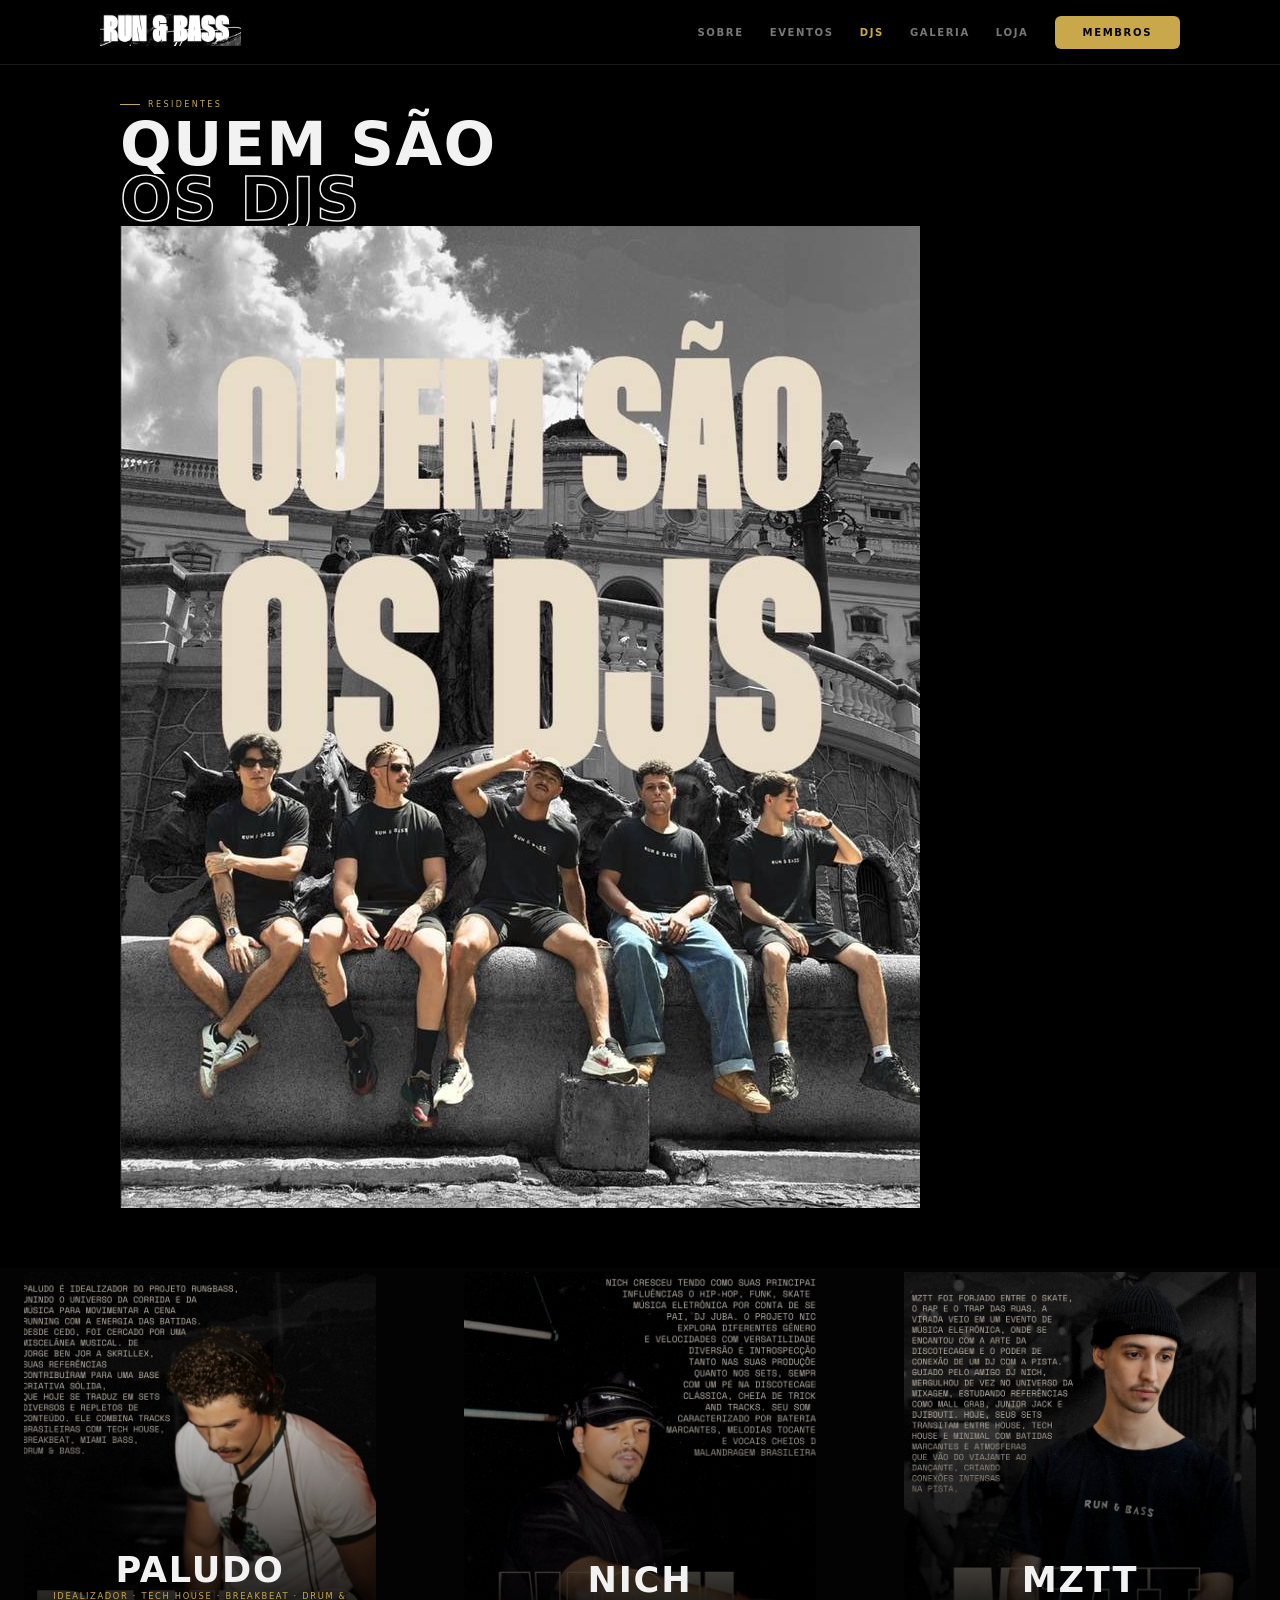
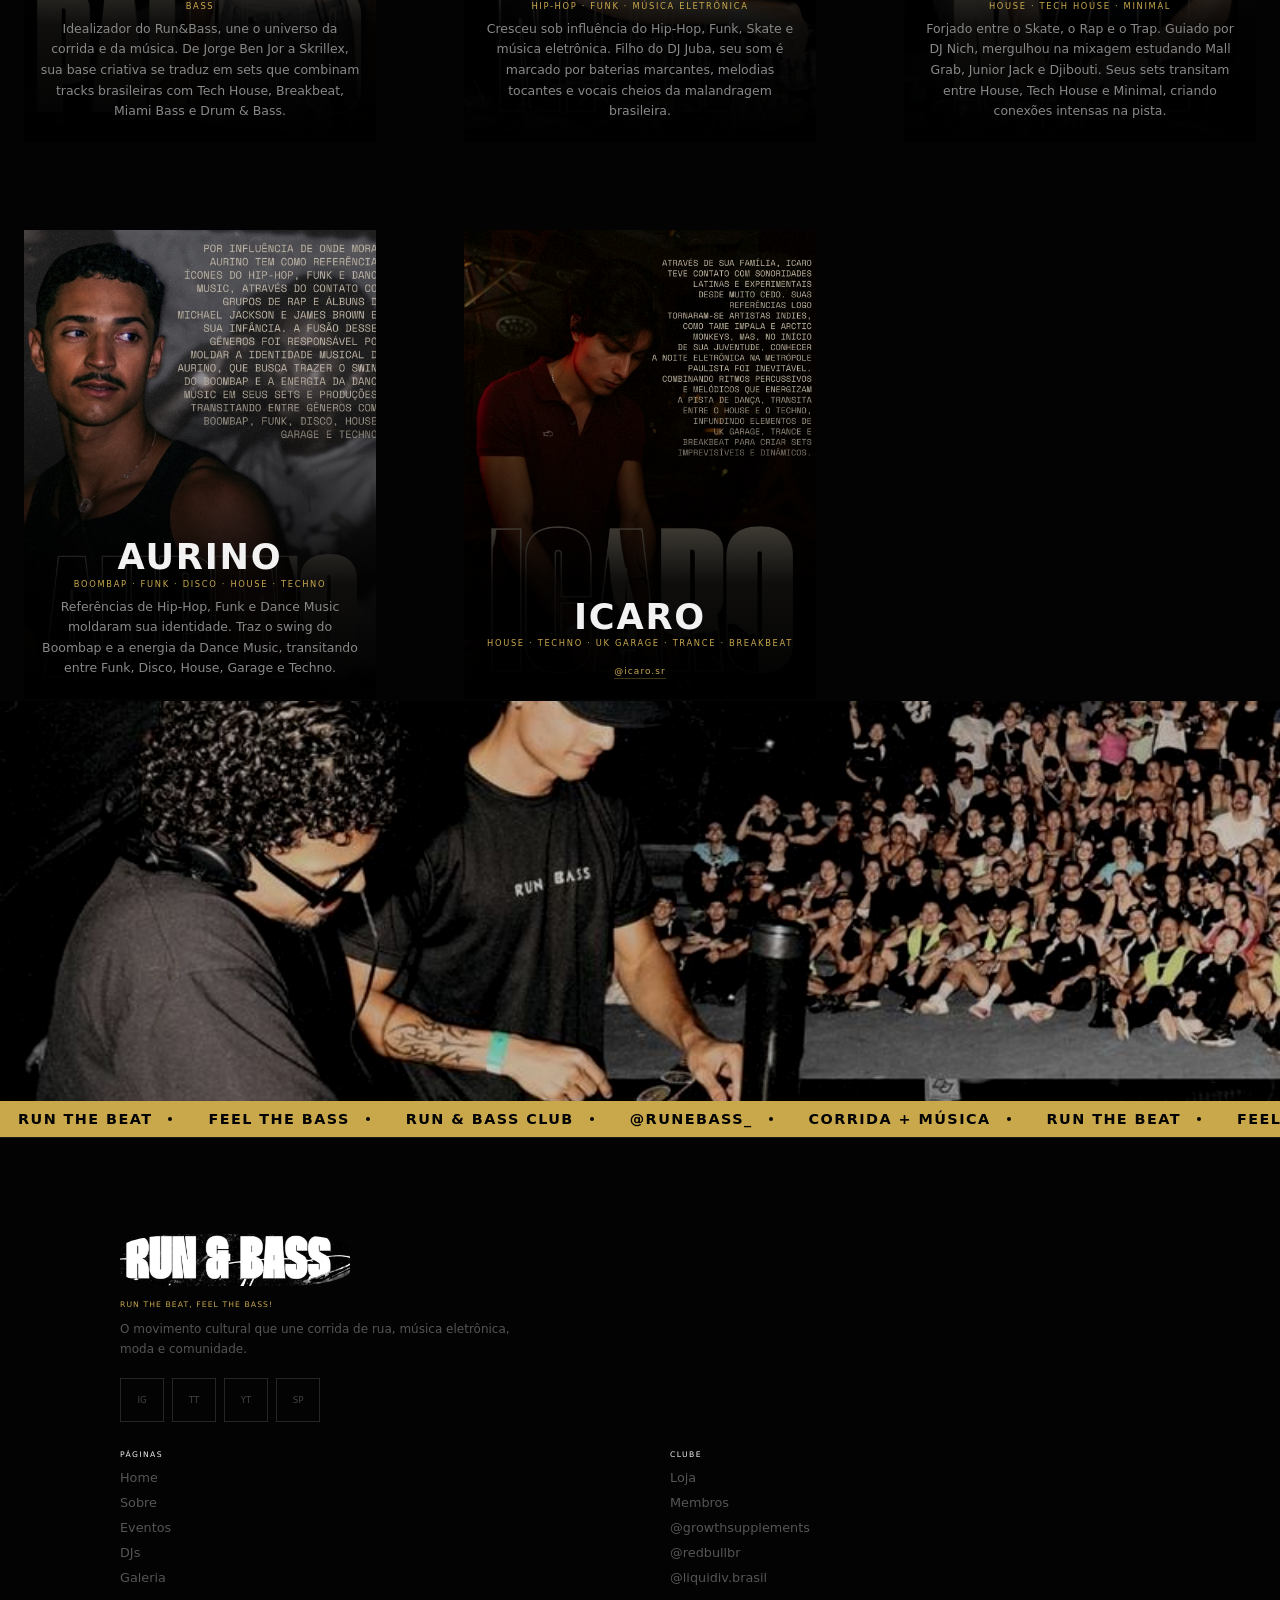
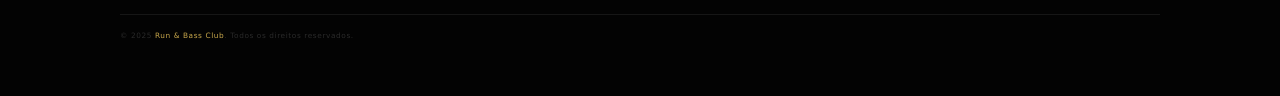
<file: djs.html>
<!DOCTYPE html>
<html lang="pt-BR">
<head>
<meta charset="UTF-8">
<meta name="viewport" content="width=device-width, initial-scale=1.0">
<title>Os DJs — Run & Bass Club</title>
<link rel="stylesheet" href="assets/css/style.css">
</head>
<body>

<div id="pbar"></div>
<nav>
  <a href="index.html"><img src="assets/img/footer-logo.jpg" class="logo-img" alt="Run & Bass"></a>
  <div class="desk-nav"><a href="sobre.html">Sobre</a><a href="eventos.html">Eventos</a><a href="djs.html" class="active">DJs</a><a href="galeria.html">Galeria</a><a href="loja.html">Loja</a><a href="membros.html" class="cta">Membros</a></div>
  <button class="menu-btn" onclick="toggleMenu()" id="mbtn"><i id="b1"></i><i id="b2"></i><i id="b3"></i></button>
</nav>
<div id="drawer"><a href="index.html" onclick="closeMenu()" class="">Home</a><a href="sobre.html" onclick="closeMenu()" class="">Sobre</a><a href="eventos.html" onclick="closeMenu()" class="">Eventos</a><a href="djs.html" onclick="closeMenu()" class="active">DJs</a><a href="galeria.html" onclick="closeMenu()" class="">Galeria</a><a href="loja.html" onclick="closeMenu()" class="">Loja</a><a href="membros.html" onclick="closeMenu()" class="">Membros</a><a href="membros.html" onclick="closeMenu()" class="cta">Seja Membro</a></div>


<div class="page-top">
  <p class="lbl">Residentes</p>
  <h2>QUEM SÃO<br><span class="ol2">OS DJS</span></h2>
  <div class="djs-hero-img">
    <img src="assets/img/djs-hero.jpg" alt="Os DJs Run & Bass">
  </div>
</div>
<div class="dj-list">
  <div class="dj-card">
    <img src="assets/img/dj-1.jpg" alt="Paludo" class="">
    <div class="dj-card-overlay"></div>
    <div class="dj-card-body">
      <div class="dj-name">PALUDO</div>
      <div class="dj-genre">Idealizador · Tech House · Breakbeat · Drum & Bass</div>
      <p class="dj-bio">Idealizador do Run&Bass, une o universo da corrida e da música. De Jorge Ben Jor a Skrillex, sua base criativa se traduz em sets que combinam tracks brasileiras com Tech House, Breakbeat, Miami Bass e Drum & Bass.</p>
    </div>
  </div>
  <div class="dj-card">
    <img src="assets/img/dj-2.jpg" alt="Nich" class="">
    <div class="dj-card-overlay"></div>
    <div class="dj-card-body">
      <div class="dj-name">NICH</div>
      <div class="dj-genre">Hip-Hop · Funk · Música Eletrônica</div>
      <p class="dj-bio">Cresceu sob influência do Hip-Hop, Funk, Skate e música eletrônica. Filho do DJ Juba, seu som é marcado por baterias marcantes, melodias tocantes e vocais cheios da malandragem brasileira.</p>
    </div>
  </div>
  <div class="dj-card">
    <img src="assets/img/dj-3.jpg" alt="MZTT" class="">
    <div class="dj-card-overlay"></div>
    <div class="dj-card-body">
      <div class="dj-name">MZTT</div>
      <div class="dj-genre">House · Tech House · Minimal</div>
      <p class="dj-bio">Forjado entre o Skate, o Rap e o Trap. Guiado por DJ Nich, mergulhou na mixagem estudando Mall Grab, Junior Jack e Djibouti. Seus sets transitam entre House, Tech House e Minimal, criando conexões intensas na pista.</p>
    </div>
  </div>
  <div class="dj-card">
    <img src="assets/img/dj-aurino.jpg" alt="Aurino" class="">
    <div class="dj-card-overlay"></div>
    <div class="dj-card-body">
      <div class="dj-name">AURINO</div>
      <div class="dj-genre">Boombap · Funk · Disco · House · Techno</div>
      <p class="dj-bio">Referências de Hip-Hop, Funk e Dance Music moldaram sua identidade. Traz o swing do Boombap e a energia da Dance Music, transitando entre Funk, Disco, House, Garage e Techno.</p>
    </div>
  </div>
  <div class="dj-card">
    <img src="assets/img/dj-icaro.jpg" alt="Icaro" class="">
    <div class="dj-card-overlay"></div>
    <div class="dj-card-body">
      <div class="dj-name">ICARO</div>
      <div class="dj-genre">House &middot; Techno &middot; UK Garage &middot; Trance &middot; Breakbeat</div>
      <a href="https://instagram.com/icaro.sr" target="_blank" class="dj-ig">@icaro.sr</a>
    </div>
  </div>
</div>
<img src="assets/img/galeria-3.jpg" alt="DJ Stage" class="dj-stage-img">
<div class="mq"><div class="mqt"><span class="mqi">Run the Beat<span class="mqd"></span></span><span class="mqi">Feel the Bass<span class="mqd"></span></span><span class="mqi">Run & Bass Club<span class="mqd"></span></span><span class="mqi">@runebass_<span class="mqd"></span></span><span class="mqi">Corrida + Música<span class="mqd"></span></span><span class="mqi">Run the Beat<span class="mqd"></span></span><span class="mqi">Feel the Bass<span class="mqd"></span></span><span class="mqi">Run & Bass Club<span class="mqd"></span></span><span class="mqi">@runebass_<span class="mqd"></span></span><span class="mqi">Corrida + Música<span class="mqd"></span></span><span class="mqi">Run the Beat<span class="mqd"></span></span><span class="mqi">Feel the Bass<span class="mqd"></span></span><span class="mqi">Run & Bass Club<span class="mqd"></span></span><span class="mqi">@runebass_<span class="mqd"></span></span><span class="mqi">Corrida + Música<span class="mqd"></span></span><span class="mqi">Run the Beat<span class="mqd"></span></span><span class="mqi">Feel the Bass<span class="mqd"></span></span><span class="mqi">Run & Bass Club<span class="mqd"></span></span><span class="mqi">@runebass_<span class="mqd"></span></span><span class="mqi">Corrida + Música<span class="mqd"></span></span></div></div>


<footer>
  <img src="assets/img/footer-logo.jpg" class="flogo-img" alt="Run & Bass">
  <div class="ftag">Run the Beat, Feel the Bass!</div>
  <p class="fdesc">O movimento cultural que une corrida de rua, música eletrônica, moda e comunidade.</p>
  <div class="fsoc">
    <a href="https://instagram.com/runebass_" class="fsi" target="_blank">IG</a>
    <a href="#" class="fsi">TT</a><a href="#" class="fsi">YT</a><a href="#" class="fsi">SP</a>
  </div>
  <div class="fgrid">
    <div><div class="fct">Páginas</div><ul class="fli">
      <li><a href="index.html">Home</a></li><li><a href="sobre.html">Sobre</a></li>
      <li><a href="eventos.html">Eventos</a></li><li><a href="djs.html">DJs</a></li>
      <li><a href="galeria.html">Galeria</a></li>
    </ul></div>
    <div><div class="fct">Clube</div><ul class="fli">
      <li><a href="loja.html">Loja</a></li><li><a href="membros.html">Membros</a></li>
      <li><a href="https://instagram.com/growthsupplements" target="_blank">@growthsupplements</a></li>
      <li><a href="https://instagram.com/redbullbr" target="_blank">@redbullbr</a></li>
      <li><a href="https://instagram.com/liquidiv.brasil" target="_blank">@liquidiv.brasil</a></li>
    </ul></div>
  </div>
  <div class="fbot"><p class="fcpy">© 2025 <span>Run & Bass Club</span>. Todos os direitos reservados.</p></div>
</footer>

<nav id="tabnav">
  <a href="index.html"><svg viewBox="0 0 24 24" xmlns="http://www.w3.org/2000/svg"><path d="M3 9l9-7 9 7v11a2 2 0 01-2 2H5a2 2 0 01-2-2z"/><polyline points="9 22 9 12 15 12 15 22"/></svg><span>Home</span></a>
  <a href="eventos.html"><svg viewBox="0 0 24 24" xmlns="http://www.w3.org/2000/svg"><rect x="3" y="4" width="18" height="18" rx="2"/><line x1="16" y1="2" x2="16" y2="6"/><line x1="8" y1="2" x2="8" y2="6"/><line x1="3" y1="10" x2="21" y2="10"/></svg><span>Eventos</span></a>
  <a href="galeria.html"><svg viewBox="0 0 24 24" xmlns="http://www.w3.org/2000/svg"><rect x="3" y="3" width="7" height="7"/><rect x="14" y="3" width="7" height="7"/><rect x="3" y="14" width="7" height="7"/><rect x="14" y="14" width="7" height="7"/></svg><span>Galeria</span></a>
  <a href="loja.html"><svg viewBox="0 0 24 24" xmlns="http://www.w3.org/2000/svg"><path d="M6 2L3 6v14a2 2 0 002 2h14a2 2 0 002-2V6l-3-4z"/><line x1="3" y1="6" x2="21" y2="6"/><path d="M16 10a4 4 0 01-8 0"/></svg><span>Loja</span></a>
  <a href="membros.html"><svg viewBox="0 0 24 24" xmlns="http://www.w3.org/2000/svg"><polygon points="12 2 15.09 8.26 22 9.27 17 14.14 18.18 21.02 12 17.77 5.82 21.02 7 14.14 2 9.27 8.91 8.26 12 2"/></svg><span>Membros</span></a>
</nav>

<script src="assets/js/main.js"></script>
</body>
</html>
</file>
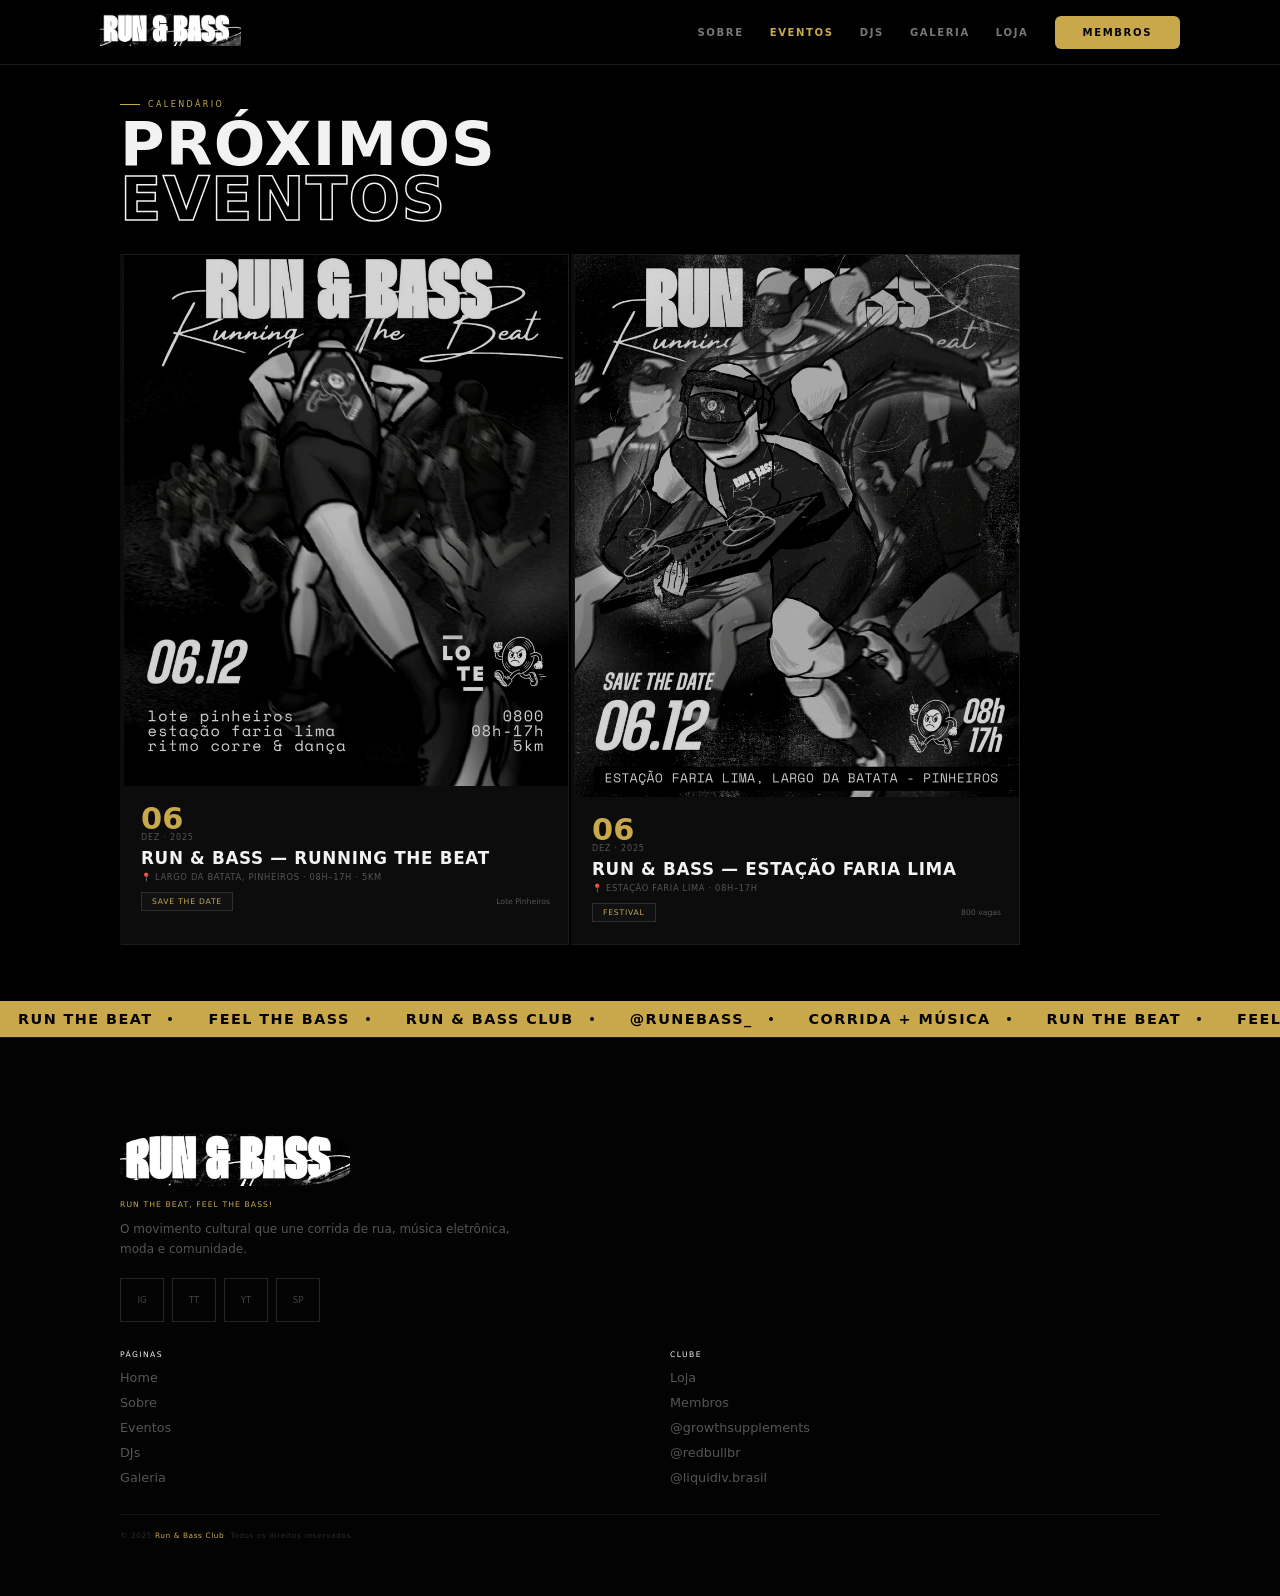
<file: eventos.html>
<!DOCTYPE html>
<html lang="pt-BR">
<head>
<meta charset="UTF-8">
<meta name="viewport" content="width=device-width, initial-scale=1.0">
<title>Eventos — Run & Bass Club</title>
<link rel="stylesheet" href="assets/css/style.css">
</head>
<body>

<div id="pbar"></div>
<nav>
  <a href="index.html"><img src="assets/img/footer-logo.jpg" class="logo-img" alt="Run & Bass"></a>
  <div class="desk-nav"><a href="sobre.html">Sobre</a><a href="eventos.html" class="active">Eventos</a><a href="djs.html">DJs</a><a href="galeria.html">Galeria</a><a href="loja.html">Loja</a><a href="membros.html" class="cta">Membros</a></div>
  <button class="menu-btn" onclick="toggleMenu()" id="mbtn"><i id="b1"></i><i id="b2"></i><i id="b3"></i></button>
</nav>
<div id="drawer"><a href="index.html" onclick="closeMenu()" class="">Home</a><a href="sobre.html" onclick="closeMenu()" class="">Sobre</a><a href="eventos.html" onclick="closeMenu()" class="active">Eventos</a><a href="djs.html" onclick="closeMenu()" class="">DJs</a><a href="galeria.html" onclick="closeMenu()" class="">Galeria</a><a href="loja.html" onclick="closeMenu()" class="">Loja</a><a href="membros.html" onclick="closeMenu()" class="">Membros</a><a href="membros.html" onclick="closeMenu()" class="cta">Seja Membro</a></div>


<div class="page-top">
  <p class="lbl">Calendário</p>
  <h2>PRÓXIMOS<br><span class="ol2">EVENTOS</span></h2>
  <div class="evlist">
    <div class="evc">
      <img src="assets/img/evento-1.jpg" alt="Evento Run & Bass" class="ev-flyer">
      <div class="ev-body">
        <div class="evday">06<span>DEZ · 2025</span></div>
        <div class="evname">RUN & BASS — RUNNING THE BEAT</div>
        <div class="evloc">📍 Largo da Batata, Pinheiros · 08h–17h · 5km</div>
        <div class="evfooter"><span class="tag">Save the Date</span><span class="spots">Lote Pinheiros</span></div>
      </div>
    </div>
    <div class="evc">
      <img src="assets/img/evento-2.jpg" alt="Festival Run & Bass" class="ev-flyer">
      <div class="ev-body">
        <div class="evday">06<span>DEZ · 2025</span></div>
        <div class="evname">RUN & BASS — ESTAÇÃO FARIA LIMA</div>
        <div class="evloc">📍 Estação Faria Lima · 08h–17h</div>
        <div class="evfooter"><span class="tag">Festival</span><span class="spots">800 vagas</span></div>
      </div>
    </div>
  </div>
</div>
<div class="mq"><div class="mqt"><span class="mqi">Run the Beat<span class="mqd"></span></span><span class="mqi">Feel the Bass<span class="mqd"></span></span><span class="mqi">Run & Bass Club<span class="mqd"></span></span><span class="mqi">@runebass_<span class="mqd"></span></span><span class="mqi">Corrida + Música<span class="mqd"></span></span><span class="mqi">Run the Beat<span class="mqd"></span></span><span class="mqi">Feel the Bass<span class="mqd"></span></span><span class="mqi">Run & Bass Club<span class="mqd"></span></span><span class="mqi">@runebass_<span class="mqd"></span></span><span class="mqi">Corrida + Música<span class="mqd"></span></span><span class="mqi">Run the Beat<span class="mqd"></span></span><span class="mqi">Feel the Bass<span class="mqd"></span></span><span class="mqi">Run & Bass Club<span class="mqd"></span></span><span class="mqi">@runebass_<span class="mqd"></span></span><span class="mqi">Corrida + Música<span class="mqd"></span></span><span class="mqi">Run the Beat<span class="mqd"></span></span><span class="mqi">Feel the Bass<span class="mqd"></span></span><span class="mqi">Run & Bass Club<span class="mqd"></span></span><span class="mqi">@runebass_<span class="mqd"></span></span><span class="mqi">Corrida + Música<span class="mqd"></span></span></div></div>


<footer>
  <img src="assets/img/footer-logo.jpg" class="flogo-img" alt="Run & Bass">
  <div class="ftag">Run the Beat, Feel the Bass!</div>
  <p class="fdesc">O movimento cultural que une corrida de rua, música eletrônica, moda e comunidade.</p>
  <div class="fsoc">
    <a href="https://instagram.com/runebass_" class="fsi" target="_blank">IG</a>
    <a href="#" class="fsi">TT</a><a href="#" class="fsi">YT</a><a href="#" class="fsi">SP</a>
  </div>
  <div class="fgrid">
    <div><div class="fct">Páginas</div><ul class="fli">
      <li><a href="index.html">Home</a></li><li><a href="sobre.html">Sobre</a></li>
      <li><a href="eventos.html">Eventos</a></li><li><a href="djs.html">DJs</a></li>
      <li><a href="galeria.html">Galeria</a></li>
    </ul></div>
    <div><div class="fct">Clube</div><ul class="fli">
      <li><a href="loja.html">Loja</a></li><li><a href="membros.html">Membros</a></li>
      <li><a href="https://instagram.com/growthsupplements" target="_blank">@growthsupplements</a></li>
      <li><a href="https://instagram.com/redbullbr" target="_blank">@redbullbr</a></li>
      <li><a href="https://instagram.com/liquidiv.brasil" target="_blank">@liquidiv.brasil</a></li>
    </ul></div>
  </div>
  <div class="fbot"><p class="fcpy">© 2025 <span>Run & Bass Club</span>. Todos os direitos reservados.</p></div>
</footer>

<nav id="tabnav">
  <a href="index.html"><svg viewBox="0 0 24 24" xmlns="http://www.w3.org/2000/svg"><path d="M3 9l9-7 9 7v11a2 2 0 01-2 2H5a2 2 0 01-2-2z"/><polyline points="9 22 9 12 15 12 15 22"/></svg><span>Home</span></a>
  <a href="eventos.html" class="active"><svg viewBox="0 0 24 24" xmlns="http://www.w3.org/2000/svg"><rect x="3" y="4" width="18" height="18" rx="2"/><line x1="16" y1="2" x2="16" y2="6"/><line x1="8" y1="2" x2="8" y2="6"/><line x1="3" y1="10" x2="21" y2="10"/></svg><span>Eventos</span></a>
  <a href="galeria.html"><svg viewBox="0 0 24 24" xmlns="http://www.w3.org/2000/svg"><rect x="3" y="3" width="7" height="7"/><rect x="14" y="3" width="7" height="7"/><rect x="3" y="14" width="7" height="7"/><rect x="14" y="14" width="7" height="7"/></svg><span>Galeria</span></a>
  <a href="loja.html"><svg viewBox="0 0 24 24" xmlns="http://www.w3.org/2000/svg"><path d="M6 2L3 6v14a2 2 0 002 2h14a2 2 0 002-2V6l-3-4z"/><line x1="3" y1="6" x2="21" y2="6"/><path d="M16 10a4 4 0 01-8 0"/></svg><span>Loja</span></a>
  <a href="membros.html"><svg viewBox="0 0 24 24" xmlns="http://www.w3.org/2000/svg"><polygon points="12 2 15.09 8.26 22 9.27 17 14.14 18.18 21.02 12 17.77 5.82 21.02 7 14.14 2 9.27 8.91 8.26 12 2"/></svg><span>Membros</span></a>
</nav>

<script src="assets/js/main.js"></script>
</body>
</html>
</file>
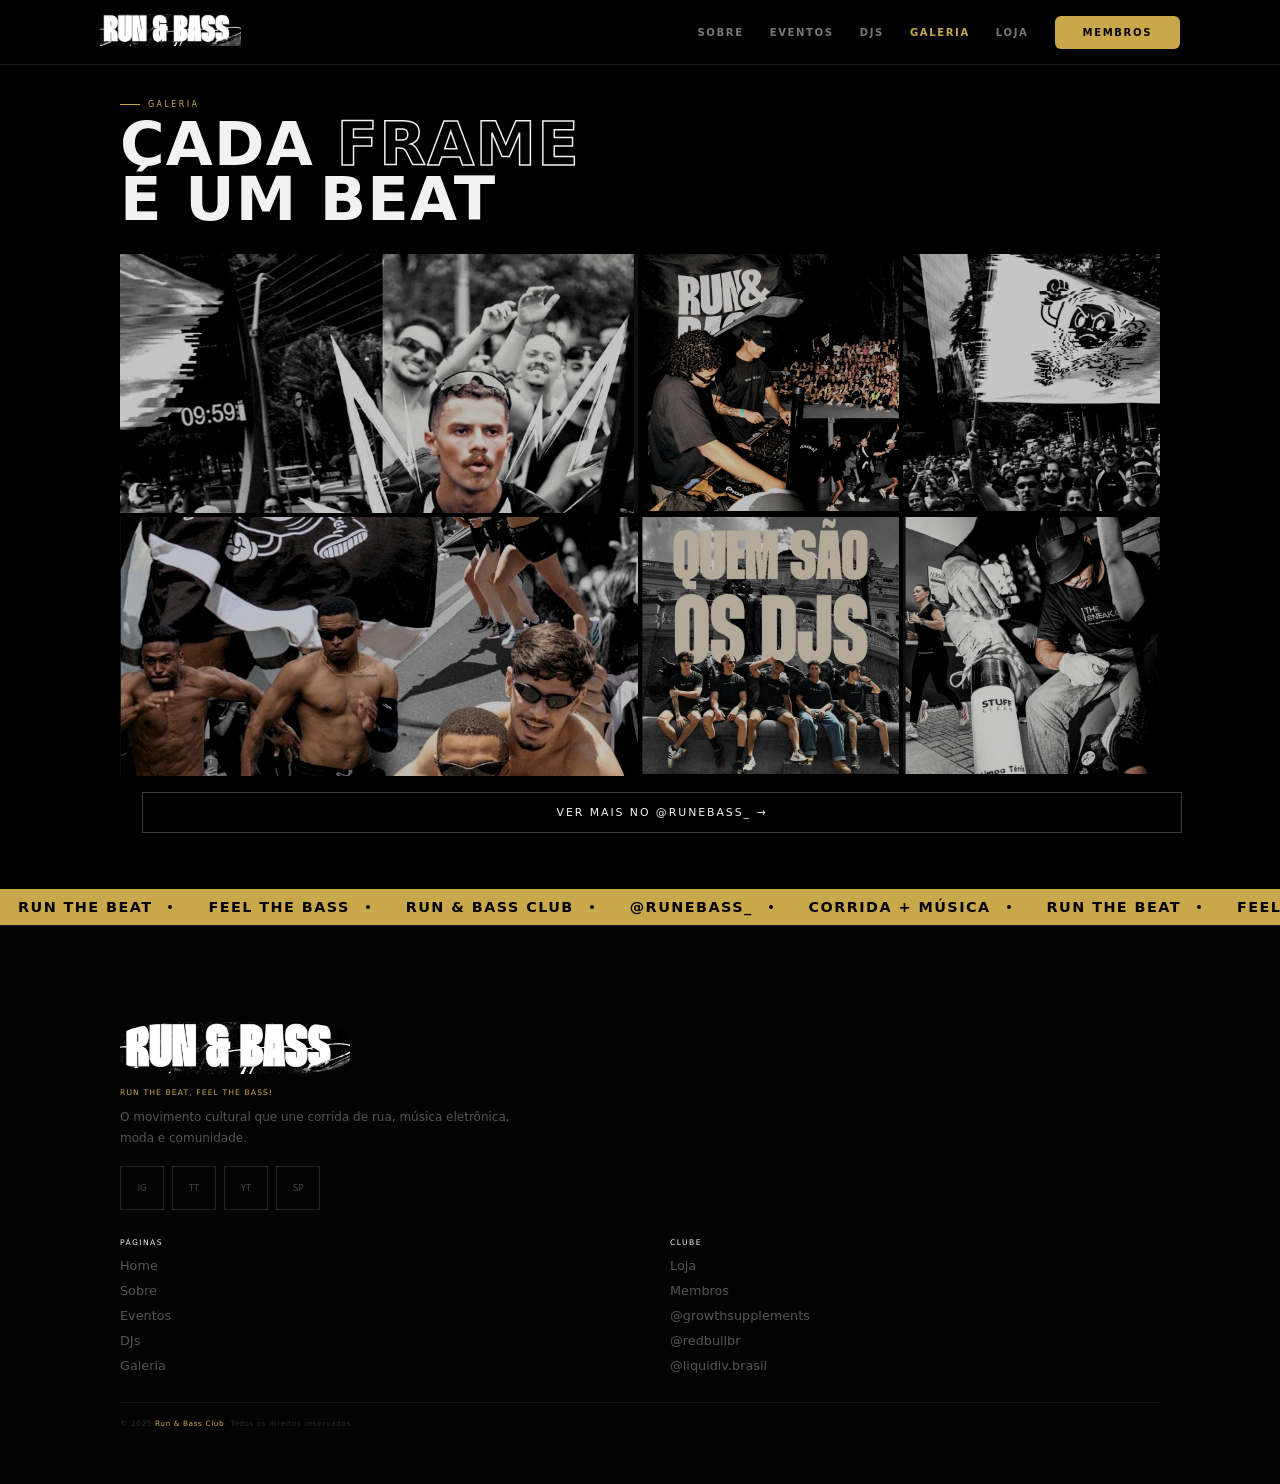
<file: galeria.html>
<!DOCTYPE html>
<html lang="pt-BR">
<head>
<meta charset="UTF-8">
<meta name="viewport" content="width=device-width, initial-scale=1.0">
<title>Galeria — Run & Bass Club</title>
<link rel="stylesheet" href="assets/css/style.css">
</head>
<body>

<div id="pbar"></div>
<nav>
  <a href="index.html"><img src="assets/img/footer-logo.jpg" class="logo-img" alt="Run & Bass"></a>
  <div class="desk-nav"><a href="sobre.html">Sobre</a><a href="eventos.html">Eventos</a><a href="djs.html">DJs</a><a href="galeria.html" class="active">Galeria</a><a href="loja.html">Loja</a><a href="membros.html" class="cta">Membros</a></div>
  <button class="menu-btn" onclick="toggleMenu()" id="mbtn"><i id="b1"></i><i id="b2"></i><i id="b3"></i></button>
</nav>
<div id="drawer"><a href="index.html" onclick="closeMenu()" class="">Home</a><a href="sobre.html" onclick="closeMenu()" class="">Sobre</a><a href="eventos.html" onclick="closeMenu()" class="">Eventos</a><a href="djs.html" onclick="closeMenu()" class="">DJs</a><a href="galeria.html" onclick="closeMenu()" class="active">Galeria</a><a href="loja.html" onclick="closeMenu()" class="">Loja</a><a href="membros.html" onclick="closeMenu()" class="">Membros</a><a href="membros.html" onclick="closeMenu()" class="cta">Seja Membro</a></div>


<div class="page-top">
  <p class="lbl">Galeria</p>
  <h2>CADA <span class="ol2">FRAME</span><br>É UM BEAT</h2>
  <div class="ggrid">
    <div class="gi"><img src="assets/img/galeria-2.jpg" alt="DJ + Crowd" class=""></div>
    <div class="gi"><img src="assets/img/galeria-3.jpg" alt="Stage" class=""></div>
    <div class="gi"><img src="assets/img/galeria-4.jpg" alt="Multidão" class=""></div>
    <div class="gi"><img src="assets/img/galeria-5.jpg" alt="Corrida" class=""></div>
    <div class="gi"><img src="assets/img/galeria-6.jpg" alt="Os DJs" class=""></div>
    <div class="gi"><img src="assets/img/sobre-img.jpg" alt="Sneaker" class=""></div>
  </div>
  <a href="https://instagram.com/runebass_" class="btn-o ig-cta" target="_blank">Ver mais no @runebass_ →</a>
</div>
<div class="mq"><div class="mqt"><span class="mqi">Run the Beat<span class="mqd"></span></span><span class="mqi">Feel the Bass<span class="mqd"></span></span><span class="mqi">Run & Bass Club<span class="mqd"></span></span><span class="mqi">@runebass_<span class="mqd"></span></span><span class="mqi">Corrida + Música<span class="mqd"></span></span><span class="mqi">Run the Beat<span class="mqd"></span></span><span class="mqi">Feel the Bass<span class="mqd"></span></span><span class="mqi">Run & Bass Club<span class="mqd"></span></span><span class="mqi">@runebass_<span class="mqd"></span></span><span class="mqi">Corrida + Música<span class="mqd"></span></span><span class="mqi">Run the Beat<span class="mqd"></span></span><span class="mqi">Feel the Bass<span class="mqd"></span></span><span class="mqi">Run & Bass Club<span class="mqd"></span></span><span class="mqi">@runebass_<span class="mqd"></span></span><span class="mqi">Corrida + Música<span class="mqd"></span></span><span class="mqi">Run the Beat<span class="mqd"></span></span><span class="mqi">Feel the Bass<span class="mqd"></span></span><span class="mqi">Run & Bass Club<span class="mqd"></span></span><span class="mqi">@runebass_<span class="mqd"></span></span><span class="mqi">Corrida + Música<span class="mqd"></span></span></div></div>


<footer>
  <img src="assets/img/footer-logo.jpg" class="flogo-img" alt="Run & Bass">
  <div class="ftag">Run the Beat, Feel the Bass!</div>
  <p class="fdesc">O movimento cultural que une corrida de rua, música eletrônica, moda e comunidade.</p>
  <div class="fsoc">
    <a href="https://instagram.com/runebass_" class="fsi" target="_blank">IG</a>
    <a href="#" class="fsi">TT</a><a href="#" class="fsi">YT</a><a href="#" class="fsi">SP</a>
  </div>
  <div class="fgrid">
    <div><div class="fct">Páginas</div><ul class="fli">
      <li><a href="index.html">Home</a></li><li><a href="sobre.html">Sobre</a></li>
      <li><a href="eventos.html">Eventos</a></li><li><a href="djs.html">DJs</a></li>
      <li><a href="galeria.html">Galeria</a></li>
    </ul></div>
    <div><div class="fct">Clube</div><ul class="fli">
      <li><a href="loja.html">Loja</a></li><li><a href="membros.html">Membros</a></li>
      <li><a href="https://instagram.com/growthsupplements" target="_blank">@growthsupplements</a></li>
      <li><a href="https://instagram.com/redbullbr" target="_blank">@redbullbr</a></li>
      <li><a href="https://instagram.com/liquidiv.brasil" target="_blank">@liquidiv.brasil</a></li>
    </ul></div>
  </div>
  <div class="fbot"><p class="fcpy">© 2025 <span>Run & Bass Club</span>. Todos os direitos reservados.</p></div>
</footer>

<nav id="tabnav">
  <a href="index.html"><svg viewBox="0 0 24 24" xmlns="http://www.w3.org/2000/svg"><path d="M3 9l9-7 9 7v11a2 2 0 01-2 2H5a2 2 0 01-2-2z"/><polyline points="9 22 9 12 15 12 15 22"/></svg><span>Home</span></a>
  <a href="eventos.html"><svg viewBox="0 0 24 24" xmlns="http://www.w3.org/2000/svg"><rect x="3" y="4" width="18" height="18" rx="2"/><line x1="16" y1="2" x2="16" y2="6"/><line x1="8" y1="2" x2="8" y2="6"/><line x1="3" y1="10" x2="21" y2="10"/></svg><span>Eventos</span></a>
  <a href="galeria.html" class="active"><svg viewBox="0 0 24 24" xmlns="http://www.w3.org/2000/svg"><rect x="3" y="3" width="7" height="7"/><rect x="14" y="3" width="7" height="7"/><rect x="3" y="14" width="7" height="7"/><rect x="14" y="14" width="7" height="7"/></svg><span>Galeria</span></a>
  <a href="loja.html"><svg viewBox="0 0 24 24" xmlns="http://www.w3.org/2000/svg"><path d="M6 2L3 6v14a2 2 0 002 2h14a2 2 0 002-2V6l-3-4z"/><line x1="3" y1="6" x2="21" y2="6"/><path d="M16 10a4 4 0 01-8 0"/></svg><span>Loja</span></a>
  <a href="membros.html"><svg viewBox="0 0 24 24" xmlns="http://www.w3.org/2000/svg"><polygon points="12 2 15.09 8.26 22 9.27 17 14.14 18.18 21.02 12 17.77 5.82 21.02 7 14.14 2 9.27 8.91 8.26 12 2"/></svg><span>Membros</span></a>
</nav>

<script src="assets/js/main.js"></script>
</body>
</html>
</file>
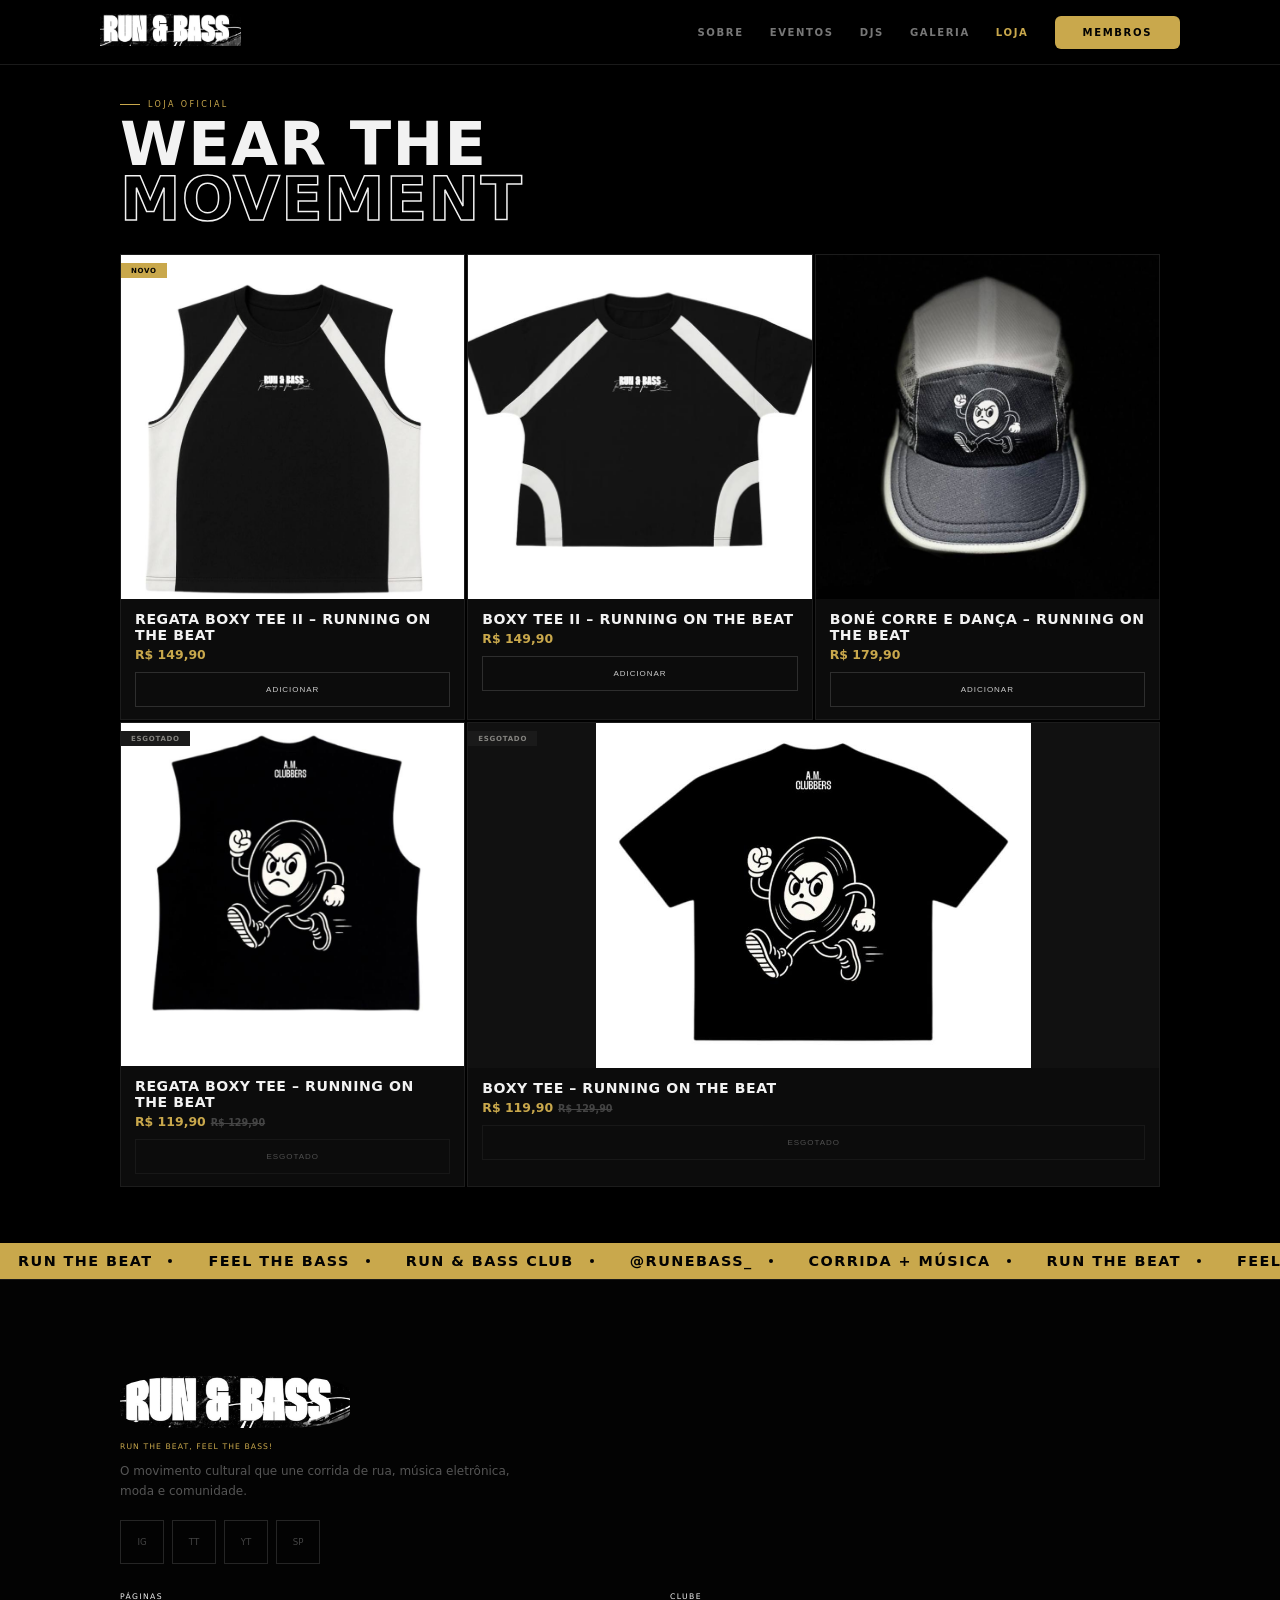
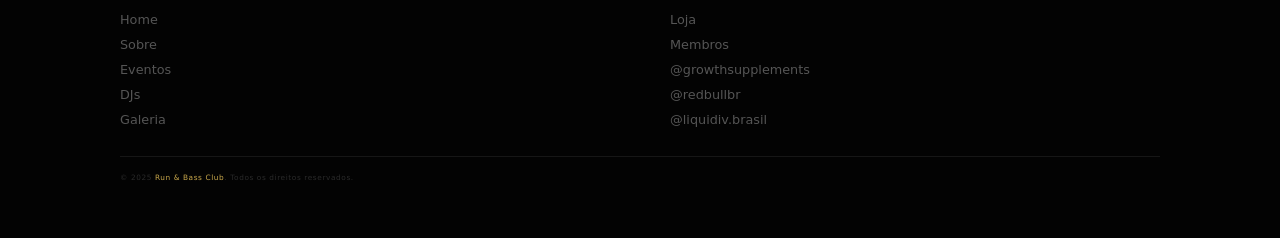
<file: loja.html>
<!DOCTYPE html>
<html lang="pt-BR">
<head>
<meta charset="UTF-8">
<meta name="viewport" content="width=device-width, initial-scale=1.0">
<title>Loja — Run & Bass Club</title>
<link rel="stylesheet" href="assets/css/style.css">
</head>
<body>

<div id="pbar"></div>
<nav>
  <a href="index.html"><img src="assets/img/footer-logo.jpg" class="logo-img" alt="Run & Bass"></a>
  <div class="desk-nav"><a href="sobre.html">Sobre</a><a href="eventos.html">Eventos</a><a href="djs.html">DJs</a><a href="galeria.html">Galeria</a><a href="loja.html" class="active">Loja</a><a href="membros.html" class="cta">Membros</a></div>
  <button class="menu-btn" onclick="toggleMenu()" id="mbtn"><i id="b1"></i><i id="b2"></i><i id="b3"></i></button>
</nav>
<div id="drawer"><a href="index.html" onclick="closeMenu()" class="">Home</a><a href="sobre.html" onclick="closeMenu()" class="">Sobre</a><a href="eventos.html" onclick="closeMenu()" class="">Eventos</a><a href="djs.html" onclick="closeMenu()" class="">DJs</a><a href="galeria.html" onclick="closeMenu()" class="">Galeria</a><a href="loja.html" onclick="closeMenu()" class="active">Loja</a><a href="membros.html" onclick="closeMenu()" class="">Membros</a><a href="membros.html" onclick="closeMenu()" class="cta">Seja Membro</a></div>


<div class="page-top">
  <p class="lbl">Loja Oficial</p>
  <h2>WEAR THE<br><span class="ol2">MOVEMENT</span></h2>
  <div class="shopg">
    <div class="shcard"><div class="shimg-real"><span class="sbadge">Novo</span><img src="assets/img/produto-1.jpg" alt="Regata Boxy Tee II" class=""></div><div class="shbody"><div class="shname">REGATA BOXY TEE II – RUNNING ON THE BEAT</div><div class="shprice">R$ 149,90</div><button class="shadd">Adicionar</button></div></div>
    <div class="shcard"><div class="shimg-real"><img src="assets/img/produto-2.jpg" alt="Boxy Tee II" class=""></div><div class="shbody"><div class="shname">BOXY TEE II – RUNNING ON THE BEAT</div><div class="shprice">R$ 149,90</div><button class="shadd">Adicionar</button></div></div>
    <div class="shcard"><div class="shimg-real"><img src="assets/img/produto-3.jpg" alt="Boné Corre e Dança" class=""></div><div class="shbody"><div class="shname">BONÉ CORRE E DANÇA – RUNNING ON THE BEAT</div><div class="shprice">R$ 179,90</div><button class="shadd">Adicionar</button></div></div>
    <div class="shcard"><div class="shimg-real"><span class="sbadge esg">Esgotado</span><img src="assets/img/produto-4.jpg" alt="Regata Boxy Tee" class=""></div><div class="shbody"><div class="shname">REGATA BOXY TEE – RUNNING ON THE BEAT</div><div class="shprice">R$ 119,90<span class="shold">R$ 129,90</span></div><button class="shadd" disabled>Esgotado</button></div></div>
    <div class="shcard shcard-wide"><div class="shimg-real"><span class="sbadge esg">Esgotado</span><img src="assets/img/produto-5.jpg" alt="Boxy Tee" class=""></div><div class="shbody"><div class="shname">BOXY TEE – RUNNING ON THE BEAT</div><div class="shprice">R$ 119,90<span class="shold">R$ 129,90</span></div><button class="shadd" disabled>Esgotado</button></div></div>
  </div>
</div>
<div class="mq"><div class="mqt"><span class="mqi">Run the Beat<span class="mqd"></span></span><span class="mqi">Feel the Bass<span class="mqd"></span></span><span class="mqi">Run & Bass Club<span class="mqd"></span></span><span class="mqi">@runebass_<span class="mqd"></span></span><span class="mqi">Corrida + Música<span class="mqd"></span></span><span class="mqi">Run the Beat<span class="mqd"></span></span><span class="mqi">Feel the Bass<span class="mqd"></span></span><span class="mqi">Run & Bass Club<span class="mqd"></span></span><span class="mqi">@runebass_<span class="mqd"></span></span><span class="mqi">Corrida + Música<span class="mqd"></span></span><span class="mqi">Run the Beat<span class="mqd"></span></span><span class="mqi">Feel the Bass<span class="mqd"></span></span><span class="mqi">Run & Bass Club<span class="mqd"></span></span><span class="mqi">@runebass_<span class="mqd"></span></span><span class="mqi">Corrida + Música<span class="mqd"></span></span><span class="mqi">Run the Beat<span class="mqd"></span></span><span class="mqi">Feel the Bass<span class="mqd"></span></span><span class="mqi">Run & Bass Club<span class="mqd"></span></span><span class="mqi">@runebass_<span class="mqd"></span></span><span class="mqi">Corrida + Música<span class="mqd"></span></span></div></div>


<footer>
  <img src="assets/img/footer-logo.jpg" class="flogo-img" alt="Run & Bass">
  <div class="ftag">Run the Beat, Feel the Bass!</div>
  <p class="fdesc">O movimento cultural que une corrida de rua, música eletrônica, moda e comunidade.</p>
  <div class="fsoc">
    <a href="https://instagram.com/runebass_" class="fsi" target="_blank">IG</a>
    <a href="#" class="fsi">TT</a><a href="#" class="fsi">YT</a><a href="#" class="fsi">SP</a>
  </div>
  <div class="fgrid">
    <div><div class="fct">Páginas</div><ul class="fli">
      <li><a href="index.html">Home</a></li><li><a href="sobre.html">Sobre</a></li>
      <li><a href="eventos.html">Eventos</a></li><li><a href="djs.html">DJs</a></li>
      <li><a href="galeria.html">Galeria</a></li>
    </ul></div>
    <div><div class="fct">Clube</div><ul class="fli">
      <li><a href="loja.html">Loja</a></li><li><a href="membros.html">Membros</a></li>
      <li><a href="https://instagram.com/growthsupplements" target="_blank">@growthsupplements</a></li>
      <li><a href="https://instagram.com/redbullbr" target="_blank">@redbullbr</a></li>
      <li><a href="https://instagram.com/liquidiv.brasil" target="_blank">@liquidiv.brasil</a></li>
    </ul></div>
  </div>
  <div class="fbot"><p class="fcpy">© 2025 <span>Run & Bass Club</span>. Todos os direitos reservados.</p></div>
</footer>

<nav id="tabnav">
  <a href="index.html"><svg viewBox="0 0 24 24" xmlns="http://www.w3.org/2000/svg"><path d="M3 9l9-7 9 7v11a2 2 0 01-2 2H5a2 2 0 01-2-2z"/><polyline points="9 22 9 12 15 12 15 22"/></svg><span>Home</span></a>
  <a href="eventos.html"><svg viewBox="0 0 24 24" xmlns="http://www.w3.org/2000/svg"><rect x="3" y="4" width="18" height="18" rx="2"/><line x1="16" y1="2" x2="16" y2="6"/><line x1="8" y1="2" x2="8" y2="6"/><line x1="3" y1="10" x2="21" y2="10"/></svg><span>Eventos</span></a>
  <a href="galeria.html"><svg viewBox="0 0 24 24" xmlns="http://www.w3.org/2000/svg"><rect x="3" y="3" width="7" height="7"/><rect x="14" y="3" width="7" height="7"/><rect x="3" y="14" width="7" height="7"/><rect x="14" y="14" width="7" height="7"/></svg><span>Galeria</span></a>
  <a href="loja.html" class="active"><svg viewBox="0 0 24 24" xmlns="http://www.w3.org/2000/svg"><path d="M6 2L3 6v14a2 2 0 002 2h14a2 2 0 002-2V6l-3-4z"/><line x1="3" y1="6" x2="21" y2="6"/><path d="M16 10a4 4 0 01-8 0"/></svg><span>Loja</span></a>
  <a href="membros.html"><svg viewBox="0 0 24 24" xmlns="http://www.w3.org/2000/svg"><polygon points="12 2 15.09 8.26 22 9.27 17 14.14 18.18 21.02 12 17.77 5.82 21.02 7 14.14 2 9.27 8.91 8.26 12 2"/></svg><span>Membros</span></a>
</nav>

<script src="assets/js/main.js"></script>
</body>
</html>
</file>
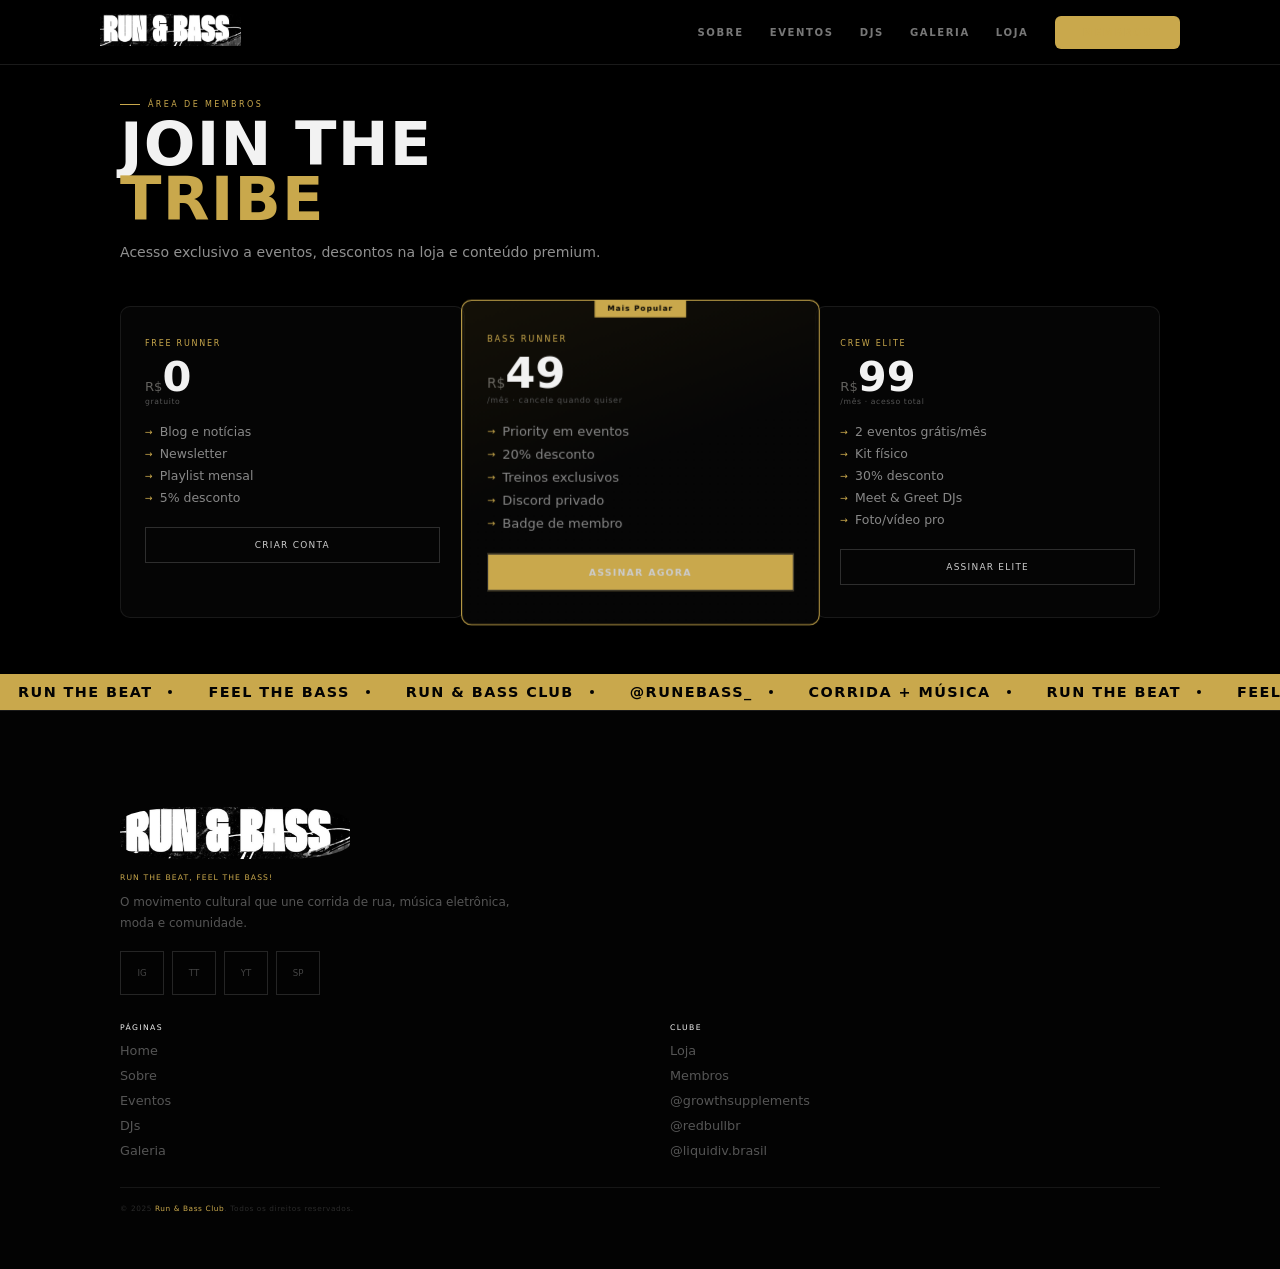
<file: membros.html>
<!DOCTYPE html>
<html lang="pt-BR">
<head>
<meta charset="UTF-8">
<meta name="viewport" content="width=device-width, initial-scale=1.0">
<title>Membros — Run & Bass Club</title>
<link rel="stylesheet" href="assets/css/style.css">
</head>
<body>

<div id="pbar"></div>
<nav>
  <a href="index.html"><img src="assets/img/footer-logo.jpg" class="logo-img" alt="Run & Bass"></a>
  <div class="desk-nav"><a href="sobre.html">Sobre</a><a href="eventos.html">Eventos</a><a href="djs.html">DJs</a><a href="galeria.html">Galeria</a><a href="loja.html">Loja</a><a href="membros.html" class="cta active">Membros</a></div>
  <button class="menu-btn" onclick="toggleMenu()" id="mbtn"><i id="b1"></i><i id="b2"></i><i id="b3"></i></button>
</nav>
<div id="drawer"><a href="index.html" onclick="closeMenu()" class="">Home</a><a href="sobre.html" onclick="closeMenu()" class="">Sobre</a><a href="eventos.html" onclick="closeMenu()" class="">Eventos</a><a href="djs.html" onclick="closeMenu()" class="">DJs</a><a href="galeria.html" onclick="closeMenu()" class="">Galeria</a><a href="loja.html" onclick="closeMenu()" class="">Loja</a><a href="membros.html" onclick="closeMenu()" class="active">Membros</a><a href="membros.html" onclick="closeMenu()" class="cta">Seja Membro</a></div>


<div class="page-top">
  <p class="lbl">Área de Membros</p>
  <h2>JOIN THE<br><span style="color:#C9A84C">TRIBE</span></h2>
  <p class="desc">Acesso exclusivo a eventos, descontos na loja e conteúdo premium.</p>
  <div class="plans">
    <div class="plan"><div class="plname">Free Runner</div><div class="plprice"><span>R$</span>0</div><div class="plper">gratuito</div><ul class="plfeats"><li>Blog e notícias</li><li>Newsletter</li><li>Playlist mensal</li><li>5% desconto</li></ul><a href="#" class="plcta">Criar Conta</a></div>
    <div class="plan ft"><div class="plbadge">Mais Popular</div><div class="plname">Bass Runner</div><div class="plprice"><span>R$</span>49</div><div class="plper">/mês · cancele quando quiser</div><ul class="plfeats"><li>Priority em eventos</li><li>20% desconto</li><li>Treinos exclusivos</li><li>Discord privado</li><li>Badge de membro</li></ul><a href="#" class="plcta">Assinar Agora</a></div>
    <div class="plan"><div class="plname">Crew Elite</div><div class="plprice"><span>R$</span>99</div><div class="plper">/mês · acesso total</div><ul class="plfeats"><li>2 eventos grátis/mês</li><li>Kit físico</li><li>30% desconto</li><li>Meet & Greet DJs</li><li>Foto/vídeo pro</li></ul><a href="#" class="plcta">Assinar Elite</a></div>
  </div>
</div>
<div class="mq"><div class="mqt"><span class="mqi">Run the Beat<span class="mqd"></span></span><span class="mqi">Feel the Bass<span class="mqd"></span></span><span class="mqi">Run & Bass Club<span class="mqd"></span></span><span class="mqi">@runebass_<span class="mqd"></span></span><span class="mqi">Corrida + Música<span class="mqd"></span></span><span class="mqi">Run the Beat<span class="mqd"></span></span><span class="mqi">Feel the Bass<span class="mqd"></span></span><span class="mqi">Run & Bass Club<span class="mqd"></span></span><span class="mqi">@runebass_<span class="mqd"></span></span><span class="mqi">Corrida + Música<span class="mqd"></span></span><span class="mqi">Run the Beat<span class="mqd"></span></span><span class="mqi">Feel the Bass<span class="mqd"></span></span><span class="mqi">Run & Bass Club<span class="mqd"></span></span><span class="mqi">@runebass_<span class="mqd"></span></span><span class="mqi">Corrida + Música<span class="mqd"></span></span><span class="mqi">Run the Beat<span class="mqd"></span></span><span class="mqi">Feel the Bass<span class="mqd"></span></span><span class="mqi">Run & Bass Club<span class="mqd"></span></span><span class="mqi">@runebass_<span class="mqd"></span></span><span class="mqi">Corrida + Música<span class="mqd"></span></span></div></div>


<footer>
  <img src="assets/img/footer-logo.jpg" class="flogo-img" alt="Run & Bass">
  <div class="ftag">Run the Beat, Feel the Bass!</div>
  <p class="fdesc">O movimento cultural que une corrida de rua, música eletrônica, moda e comunidade.</p>
  <div class="fsoc">
    <a href="https://instagram.com/runebass_" class="fsi" target="_blank">IG</a>
    <a href="#" class="fsi">TT</a><a href="#" class="fsi">YT</a><a href="#" class="fsi">SP</a>
  </div>
  <div class="fgrid">
    <div><div class="fct">Páginas</div><ul class="fli">
      <li><a href="index.html">Home</a></li><li><a href="sobre.html">Sobre</a></li>
      <li><a href="eventos.html">Eventos</a></li><li><a href="djs.html">DJs</a></li>
      <li><a href="galeria.html">Galeria</a></li>
    </ul></div>
    <div><div class="fct">Clube</div><ul class="fli">
      <li><a href="loja.html">Loja</a></li><li><a href="membros.html">Membros</a></li>
      <li><a href="https://instagram.com/growthsupplements" target="_blank">@growthsupplements</a></li>
      <li><a href="https://instagram.com/redbullbr" target="_blank">@redbullbr</a></li>
      <li><a href="https://instagram.com/liquidiv.brasil" target="_blank">@liquidiv.brasil</a></li>
    </ul></div>
  </div>
  <div class="fbot"><p class="fcpy">© 2025 <span>Run & Bass Club</span>. Todos os direitos reservados.</p></div>
</footer>

<nav id="tabnav">
  <a href="index.html"><svg viewBox="0 0 24 24" xmlns="http://www.w3.org/2000/svg"><path d="M3 9l9-7 9 7v11a2 2 0 01-2 2H5a2 2 0 01-2-2z"/><polyline points="9 22 9 12 15 12 15 22"/></svg><span>Home</span></a>
  <a href="eventos.html"><svg viewBox="0 0 24 24" xmlns="http://www.w3.org/2000/svg"><rect x="3" y="4" width="18" height="18" rx="2"/><line x1="16" y1="2" x2="16" y2="6"/><line x1="8" y1="2" x2="8" y2="6"/><line x1="3" y1="10" x2="21" y2="10"/></svg><span>Eventos</span></a>
  <a href="galeria.html"><svg viewBox="0 0 24 24" xmlns="http://www.w3.org/2000/svg"><rect x="3" y="3" width="7" height="7"/><rect x="14" y="3" width="7" height="7"/><rect x="3" y="14" width="7" height="7"/><rect x="14" y="14" width="7" height="7"/></svg><span>Galeria</span></a>
  <a href="loja.html"><svg viewBox="0 0 24 24" xmlns="http://www.w3.org/2000/svg"><path d="M6 2L3 6v14a2 2 0 002 2h14a2 2 0 002-2V6l-3-4z"/><line x1="3" y1="6" x2="21" y2="6"/><path d="M16 10a4 4 0 01-8 0"/></svg><span>Loja</span></a>
  <a href="membros.html" class="active"><svg viewBox="0 0 24 24" xmlns="http://www.w3.org/2000/svg"><polygon points="12 2 15.09 8.26 22 9.27 17 14.14 18.18 21.02 12 17.77 5.82 21.02 7 14.14 2 9.27 8.91 8.26 12 2"/></svg><span>Membros</span></a>
</nav>

<script src="assets/js/main.js"></script>
</body>
</html>
</file>
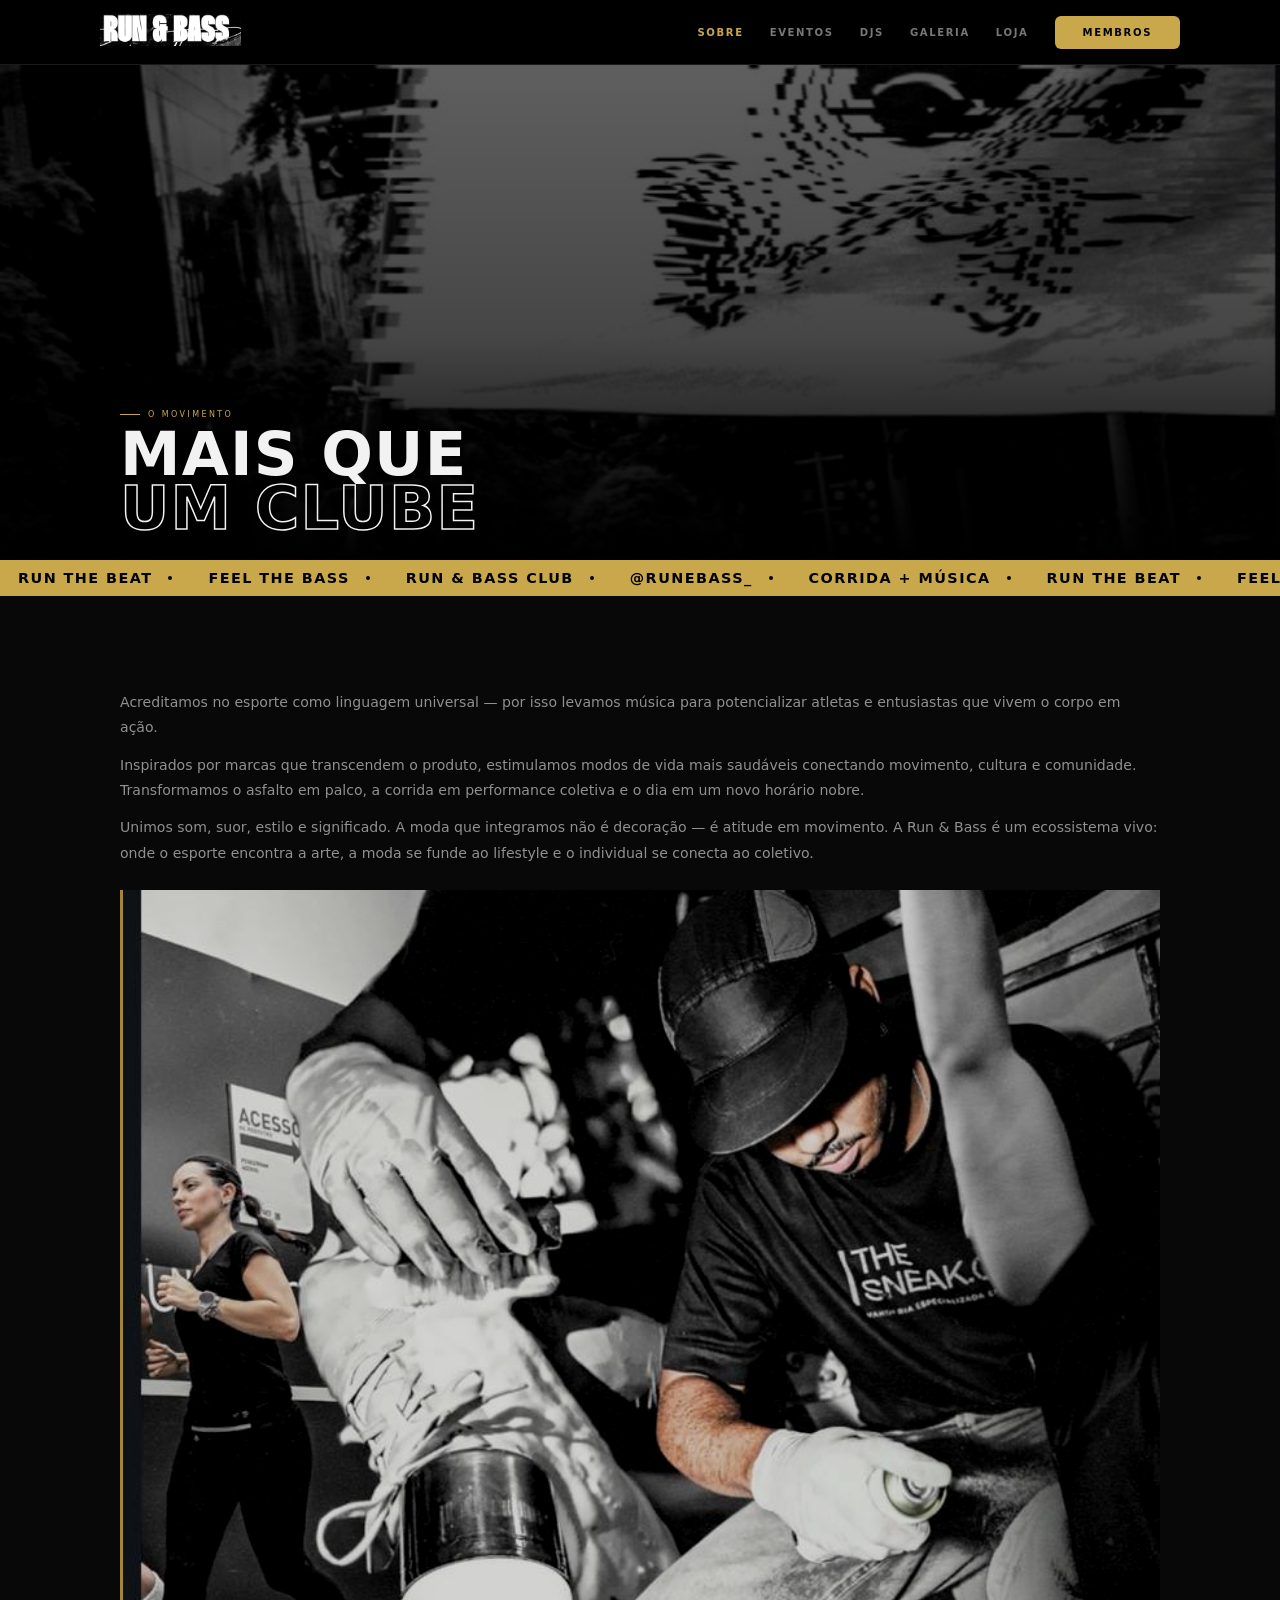
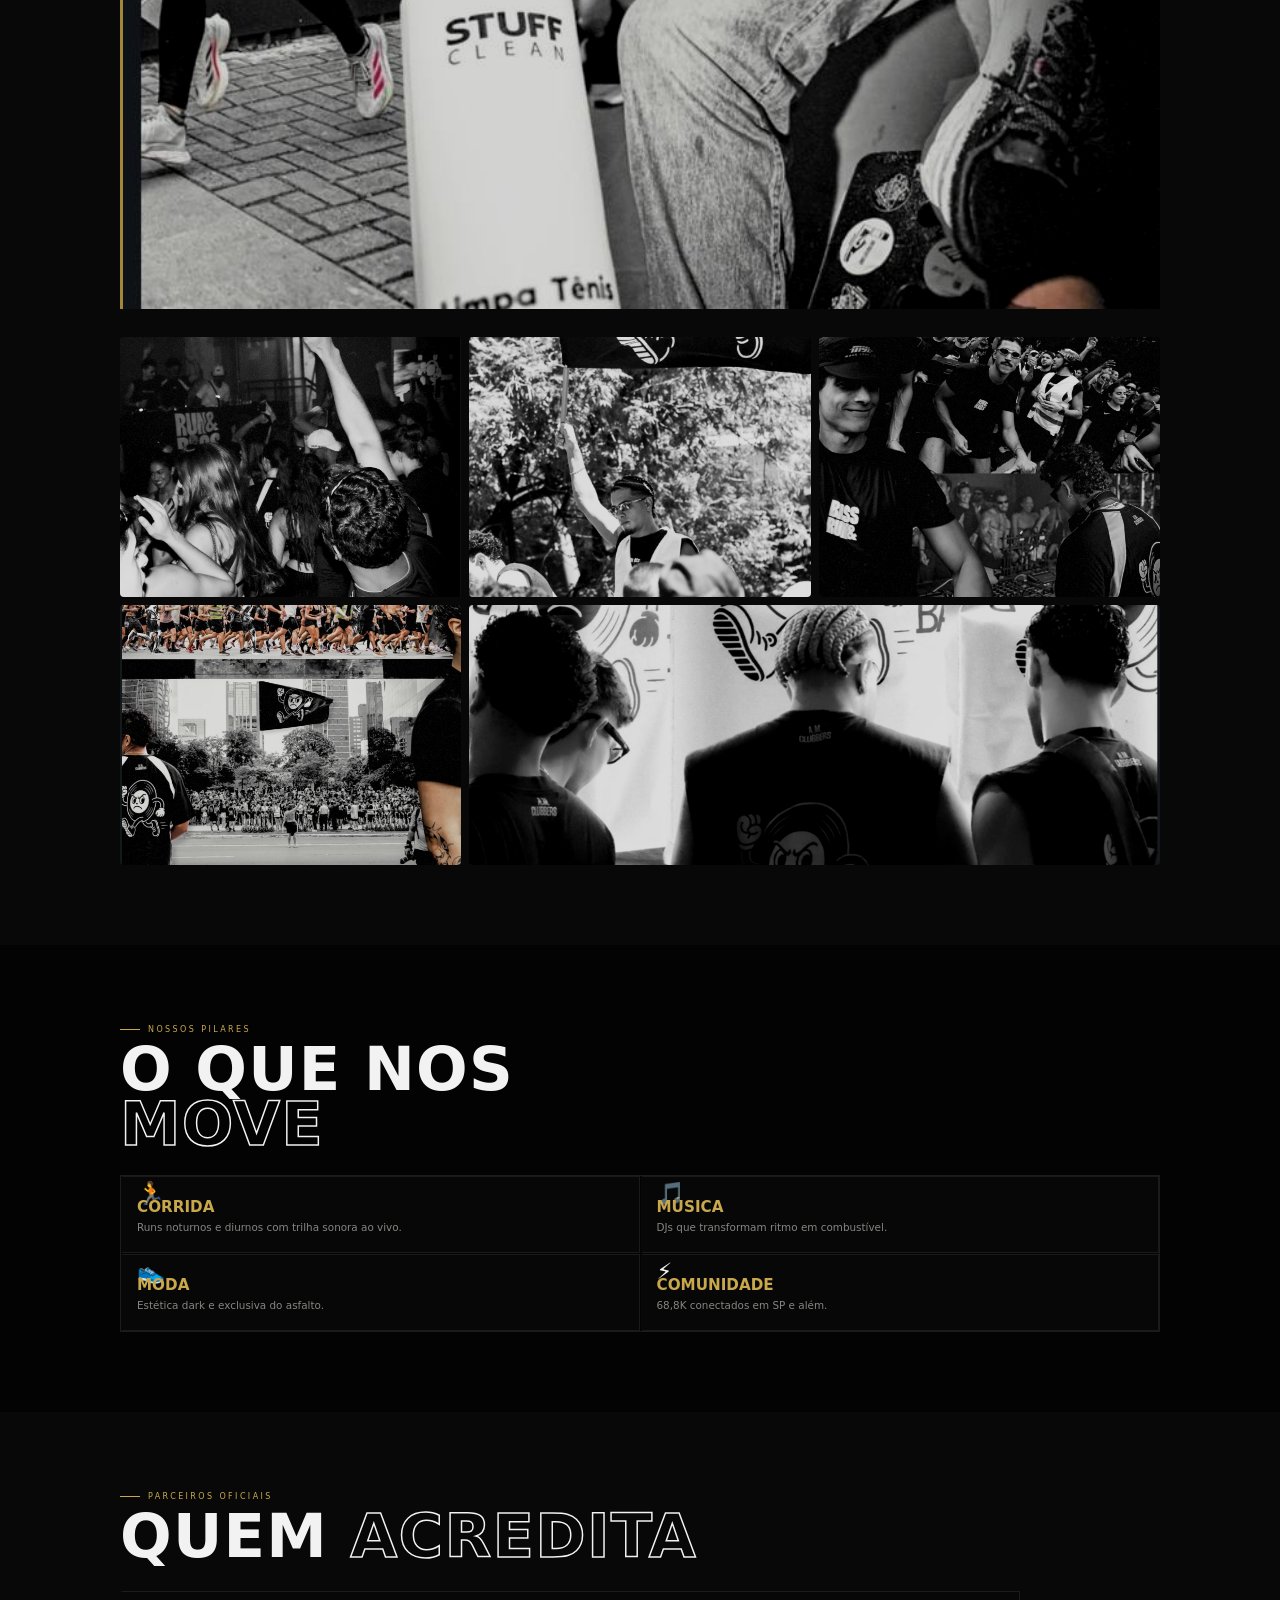
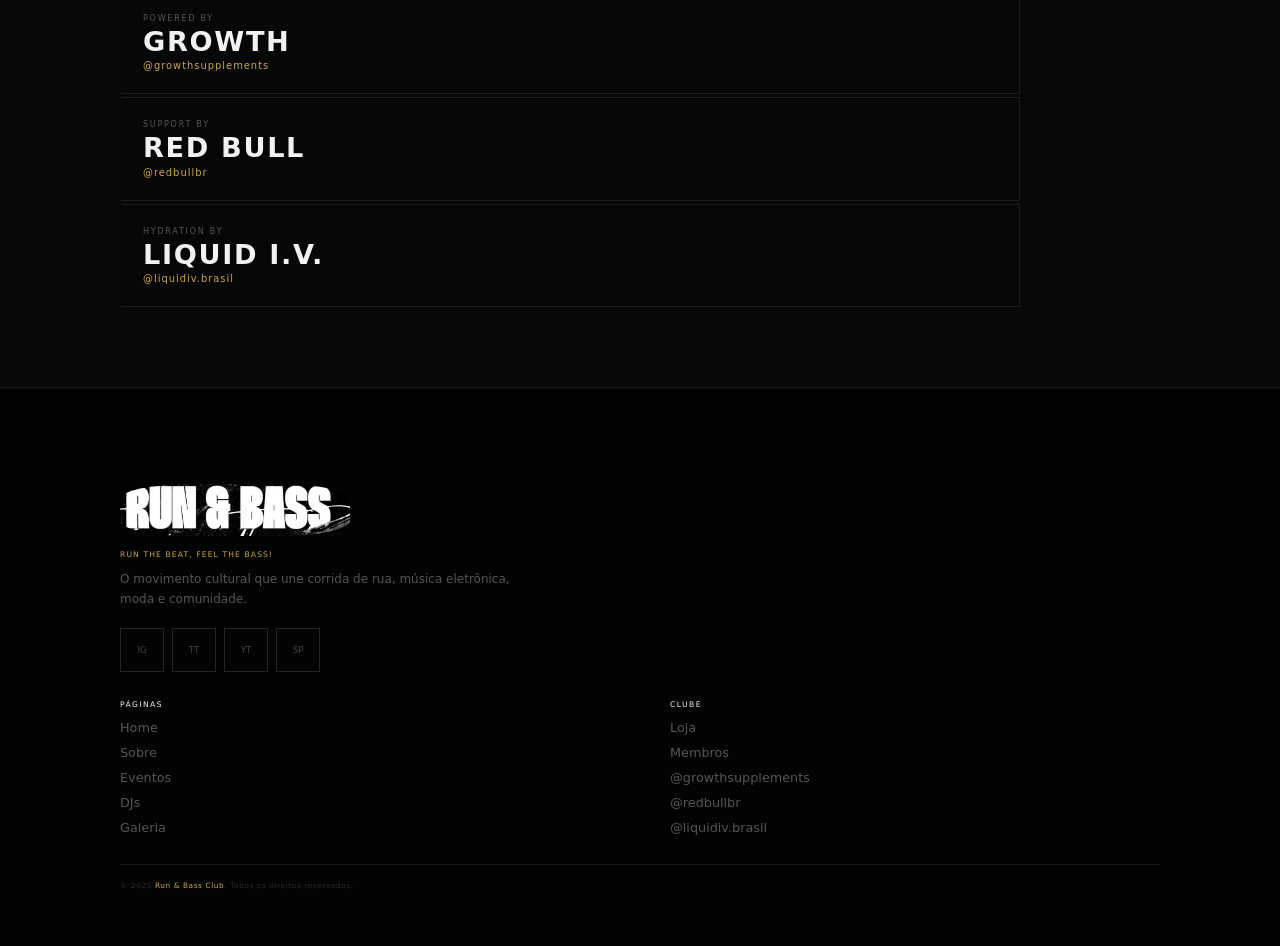
<file: sobre.html>
<!DOCTYPE html>
<html lang="pt-BR">
<head>
<meta charset="UTF-8">
<meta name="viewport" content="width=device-width, initial-scale=1.0">
<title>Sobre — Run & Bass Club</title>
<link rel="stylesheet" href="assets/css/style.css">
</head>
<body>

<div id="pbar"></div>
<nav>
  <a href="index.html"><img src="assets/img/footer-logo.jpg" class="logo-img" alt="Run & Bass"></a>
  <div class="desk-nav"><a href="sobre.html" class="active">Sobre</a><a href="eventos.html">Eventos</a><a href="djs.html">DJs</a><a href="galeria.html">Galeria</a><a href="loja.html">Loja</a><a href="membros.html" class="cta">Membros</a></div>
  <button class="menu-btn" onclick="toggleMenu()" id="mbtn"><i id="b1"></i><i id="b2"></i><i id="b3"></i></button>
</nav>
<div id="drawer"><a href="index.html" onclick="closeMenu()" class="">Home</a><a href="sobre.html" onclick="closeMenu()" class="active">Sobre</a><a href="eventos.html" onclick="closeMenu()" class="">Eventos</a><a href="djs.html" onclick="closeMenu()" class="">DJs</a><a href="galeria.html" onclick="closeMenu()" class="">Galeria</a><a href="loja.html" onclick="closeMenu()" class="">Loja</a><a href="membros.html" onclick="closeMenu()" class="">Membros</a><a href="membros.html" onclick="closeMenu()" class="cta">Seja Membro</a></div>


<div class="page-hero">
  <img src="assets/img/galeria-4.jpg" alt="Comunidade" class="">
  <div class="page-hero-overlay"></div>
  <div class="page-hero-text">
    <p class="lbl">O Movimento</p>
    <h2>MAIS QUE<br><span class="ol2">UM CLUBE</span></h2>
  </div>
</div>
<div class="mq"><div class="mqt"><span class="mqi">Run the Beat<span class="mqd"></span></span><span class="mqi">Feel the Bass<span class="mqd"></span></span><span class="mqi">Run & Bass Club<span class="mqd"></span></span><span class="mqi">@runebass_<span class="mqd"></span></span><span class="mqi">Corrida + Música<span class="mqd"></span></span><span class="mqi">Run the Beat<span class="mqd"></span></span><span class="mqi">Feel the Bass<span class="mqd"></span></span><span class="mqi">Run & Bass Club<span class="mqd"></span></span><span class="mqi">@runebass_<span class="mqd"></span></span><span class="mqi">Corrida + Música<span class="mqd"></span></span><span class="mqi">Run the Beat<span class="mqd"></span></span><span class="mqi">Feel the Bass<span class="mqd"></span></span><span class="mqi">Run & Bass Club<span class="mqd"></span></span><span class="mqi">@runebass_<span class="mqd"></span></span><span class="mqi">Corrida + Música<span class="mqd"></span></span><span class="mqi">Run the Beat<span class="mqd"></span></span><span class="mqi">Feel the Bass<span class="mqd"></span></span><span class="mqi">Run & Bass Club<span class="mqd"></span></span><span class="mqi">@runebass_<span class="mqd"></span></span><span class="mqi">Corrida + Música<span class="mqd"></span></span></div></div>
<section class="sec alt">
  <p class="desc">Acreditamos no esporte como linguagem universal — por isso levamos música para potencializar atletas e entusiastas que vivem o corpo em ação.</p>
  <p class="desc" style="margin-top:12px">Inspirados por marcas que transcendem o produto, estimulamos modos de vida mais saudáveis conectando movimento, cultura e comunidade. Transformamos o asfalto em palco, a corrida em performance coletiva e o dia em um novo horário nobre.</p>
  <p class="desc" style="margin-top:12px">Unimos som, suor, estilo e significado. A moda que integramos não é decoração — é atitude em movimento. A Run & Bass é um ecossistema vivo: onde o esporte encontra a arte, a moda se funde ao lifestyle e o individual se conecta ao coletivo.</p>
  <img src="assets/img/sobre-img.jpg" alt="" class="sobre-img">
  <div class="mqc-grid">
    <img src="assets/img/mqc-1.png" alt="" class="mqc-img">
    <img src="assets/img/mqc-2.png" alt="" class="mqc-img">
    <img src="assets/img/mqc-3.png" alt="" class="mqc-img">
    <img src="assets/img/mqc-4.png" alt="" class="mqc-img">
    <img src="assets/img/mqc-5.png" alt="" class="mqc-img">
  </div>
</section>
<section class="sec">
  <p class="lbl">Nossos Pilares</p>
  <h2>O QUE NOS<br><span class="ol2">MOVE</span></h2>
  <div class="pils">
    <div class="pil"><div class="pico">🏃</div><div class="pttl">Corrida</div><div class="pdsc">Runs noturnos e diurnos com trilha sonora ao vivo.</div></div>
    <div class="pil"><div class="pico">🎵</div><div class="pttl">Música</div><div class="pdsc">DJs que transformam ritmo em combustível.</div></div>
    <div class="pil"><div class="pico">👟</div><div class="pttl">Moda</div><div class="pdsc">Estética dark e exclusiva do asfalto.</div></div>
    <div class="pil"><div class="pico">⚡</div><div class="pttl">Comunidade</div><div class="pdsc">68,8K conectados em SP e além.</div></div>
  </div>
</section>
<section class="sec alt">
  <p class="lbl">Parceiros Oficiais</p>
  <h2>QUEM <span class="ol2">ACREDITA</span></h2>
  <div class="spons-grid" style="margin-top:28px">
    <a href="https://instagram.com/growthsupplements" target="_blank" class="spons-card"><div class="spons-role">Powered by</div><div class="spons-name">GROWTH</div><div class="spons-handle">@growthsupplements</div></a>
    <a href="https://instagram.com/redbullbr" target="_blank" class="spons-card"><div class="spons-role">Support by</div><div class="spons-name">RED BULL</div><div class="spons-handle">@redbullbr</div></a>
    <a href="https://instagram.com/liquidiv.brasil" target="_blank" class="spons-card"><div class="spons-role">Hydration by</div><div class="spons-name">LIQUID I.V.</div><div class="spons-handle">@liquidiv.brasil</div></a>
  </div>
</section>


<footer>
  <img src="assets/img/footer-logo.jpg" class="flogo-img" alt="Run & Bass">
  <div class="ftag">Run the Beat, Feel the Bass!</div>
  <p class="fdesc">O movimento cultural que une corrida de rua, música eletrônica, moda e comunidade.</p>
  <div class="fsoc">
    <a href="https://instagram.com/runebass_" class="fsi" target="_blank">IG</a>
    <a href="#" class="fsi">TT</a><a href="#" class="fsi">YT</a><a href="#" class="fsi">SP</a>
  </div>
  <div class="fgrid">
    <div><div class="fct">Páginas</div><ul class="fli">
      <li><a href="index.html">Home</a></li><li><a href="sobre.html">Sobre</a></li>
      <li><a href="eventos.html">Eventos</a></li><li><a href="djs.html">DJs</a></li>
      <li><a href="galeria.html">Galeria</a></li>
    </ul></div>
    <div><div class="fct">Clube</div><ul class="fli">
      <li><a href="loja.html">Loja</a></li><li><a href="membros.html">Membros</a></li>
      <li><a href="https://instagram.com/growthsupplements" target="_blank">@growthsupplements</a></li>
      <li><a href="https://instagram.com/redbullbr" target="_blank">@redbullbr</a></li>
      <li><a href="https://instagram.com/liquidiv.brasil" target="_blank">@liquidiv.brasil</a></li>
    </ul></div>
  </div>
  <div class="fbot"><p class="fcpy">© 2025 <span>Run & Bass Club</span>. Todos os direitos reservados.</p></div>
</footer>

<nav id="tabnav">
  <a href="index.html"><svg viewBox="0 0 24 24" xmlns="http://www.w3.org/2000/svg"><path d="M3 9l9-7 9 7v11a2 2 0 01-2 2H5a2 2 0 01-2-2z"/><polyline points="9 22 9 12 15 12 15 22"/></svg><span>Home</span></a>
  <a href="eventos.html"><svg viewBox="0 0 24 24" xmlns="http://www.w3.org/2000/svg"><rect x="3" y="4" width="18" height="18" rx="2"/><line x1="16" y1="2" x2="16" y2="6"/><line x1="8" y1="2" x2="8" y2="6"/><line x1="3" y1="10" x2="21" y2="10"/></svg><span>Eventos</span></a>
  <a href="galeria.html"><svg viewBox="0 0 24 24" xmlns="http://www.w3.org/2000/svg"><rect x="3" y="3" width="7" height="7"/><rect x="14" y="3" width="7" height="7"/><rect x="3" y="14" width="7" height="7"/><rect x="14" y="14" width="7" height="7"/></svg><span>Galeria</span></a>
  <a href="loja.html"><svg viewBox="0 0 24 24" xmlns="http://www.w3.org/2000/svg"><path d="M6 2L3 6v14a2 2 0 002 2h14a2 2 0 002-2V6l-3-4z"/><line x1="3" y1="6" x2="21" y2="6"/><path d="M16 10a4 4 0 01-8 0"/></svg><span>Loja</span></a>
  <a href="membros.html"><svg viewBox="0 0 24 24" xmlns="http://www.w3.org/2000/svg"><polygon points="12 2 15.09 8.26 22 9.27 17 14.14 18.18 21.02 12 17.77 5.82 21.02 7 14.14 2 9.27 8.91 8.26 12 2"/></svg><span>Membros</span></a>
</nav>

<script src="assets/js/main.js"></script>
</body>
</html>
</file>
<file: assets/css/style.css>
/* ===== RUN & BASS CLUB — style.css (compartilhado) ===== */

*{margin:0;padding:0;box-sizing:border-box}
html{scroll-behavior:smooth}
body{background:#030303;color:#F0EDE6;font-family:system-ui,-apple-system,sans-serif;overflow-x:hidden}
#pbar{position:fixed;top:0;left:0;height:3px;width:0;background:#C9A84C;z-index:999}
nav{position:fixed;top:0;left:0;right:0;z-index:100;padding:14px 20px;display:flex;align-items:center;justify-content:space-between;background:rgba(3,3,3,.97);border-bottom:1px solid rgba(201,168,76,.12)}
.logo-img{height:32px;object-fit:contain}
.menu-btn{width:38px;height:38px;border:1px solid rgba(201,168,76,.4);background:transparent;display:flex;flex-direction:column;align-items:center;justify-content:center;gap:5px;cursor:pointer}
.menu-btn i{display:block;width:16px;height:1.5px;background:#C9A84C;transition:transform .25s ease,opacity .25s ease;will-change:transform,opacity}
#drawer{position:fixed;inset:0;z-index:90;background:rgba(3,3,3,.99);display:flex;flex-direction:column;align-items:center;justify-content:center;gap:20px;transform:translateX(100%);transition:transform .3s ease}
#drawer a{font-size:2rem;font-weight:900;letter-spacing:.08em;color:#F0EDE6;text-decoration:none;text-transform:uppercase;padding:4px 0}
#drawer a.active{color:#C9A84C}
#drawer .cta{background:#C9A84C;color:#030303;padding:10px 32px;font-size:1.3rem}
#drawer.open{transform:none}
.mq{background:#C9A84C;padding:10px 0;overflow:hidden}
.mqt{display:flex;white-space:nowrap;animation:mqa 14s linear infinite}
@keyframes mqa{to{transform:translateX(-50%)}}
.mqi{font-size:.9rem;font-weight:900;letter-spacing:.1em;color:#030303;padding:0 18px;display:inline-flex;align-items:center;gap:16px;text-transform:uppercase}
.mqd{width:4px;height:4px;background:#030303;border-radius:50%;flex-shrink:0}
.btn-g{background:#C9A84C;color:#030303;font-size:.68rem;letter-spacing:.18em;text-transform:uppercase;font-weight:700;padding:14px;border:none;width:100%;cursor:pointer;text-decoration:none;display:block;text-align:center}
.btn-o{background:transparent;color:#F0EDE6;font-size:.68rem;letter-spacing:.18em;text-transform:uppercase;padding:13px;border:1px solid rgba(240,237,230,.3);width:100%;cursor:pointer;text-decoration:none;display:block;text-align:center}
.lbl{font-size:.5rem;letter-spacing:.3em;color:#C9A84C;text-transform:uppercase;display:flex;align-items:center;gap:8px;margin-bottom:8px}
.lbl::before{content:'';width:20px;height:1px;background:#C9A84C}
h2{font-size:clamp(2.4rem,10vw,3.8rem);line-height:.9;font-weight:900;text-transform:uppercase;letter-spacing:.02em}
.ol2{-webkit-text-stroke:1.5px #F0EDE6;color:transparent}
.desc{font-size:.88rem;color:rgba(240,237,230,.55);line-height:1.8;margin-top:14px}
footer{background:#030303;padding:48px 22px 28px;border-top:1px solid rgba(201,168,76,.1)}
.flogo-img{height:52px;width:auto;object-fit:cover;border-radius:30%;margin-bottom:10px}
.flogo-name{font-family:'Bebas Neue',sans-serif;font-size:2rem;color:#F2F2F2;line-height:1;letter-spacing:.04em;margin-bottom:6px}
.ftag{font-size:.48rem;letter-spacing:.14em;color:#C9A84C;text-transform:uppercase;margin-bottom:10px}
.fdesc{font-size:.75rem;color:rgba(240,237,230,.35);line-height:1.7;margin-bottom:18px}
.fsoc{display:flex;gap:8px;margin-bottom:28px}
.fsi{width:30px;height:30px;min-width:44px;min-height:44px;border:1px solid rgba(201,168,76,.25);display:inline-flex;align-items:center;justify-content:center;font-size:.54rem;color:rgba(240,237,230,.4);text-decoration:none}
.fgrid{display:grid;grid-template-columns:1fr 1fr;gap:20px;margin-bottom:28px}
.fct{font-size:.48rem;letter-spacing:.18em;color:#F0EDE6;text-transform:uppercase;margin-bottom:8px}
.fli{list-style:none;display:flex;flex-direction:column;gap:6px}
.fli a{font-size:.8rem;color:rgba(240,237,230,.35);text-decoration:none}
.fbot{border-top:1px solid rgba(255,255,255,.04);padding-top:16px}
.fcpy{font-size:.46rem;letter-spacing:.08em;color:rgba(240,237,230,.18)}
.fcpy span{color:#C9A84C}

.page-hero{position:relative;padding-top:64px;overflow:hidden}
.page-hero img{width:100%;max-width:100%;display:block;filter:brightness(.6) contrast(1.1)}
.page-hero-overlay{position:absolute;inset:0;background:linear-gradient(to bottom,rgba(3,3,3,.3),rgba(3,3,3,.5) 60%,#030303 100%)}
.page-hero-text{position:absolute;bottom:24px;left:22px;right:22px}
.sec{padding:56px 22px}
.alt{background:#0a0a0a}
.sobre-img{width:100%;max-width:100%;border-left:3px solid #C9A84C;filter:brightness(.8) contrast(1.1);margin-top:24px}
.page-top{padding:100px 22px 40px;background:#030303}

.mqc-cols{display:grid;grid-template-columns:repeat(3,1fr);gap:8px;margin-top:24px}
.mqc-col{display:contents}
.mqc-item{overflow:hidden;border-radius:4px}
.mqc-img{width:100%;height:260px;object-fit:cover;display:block;filter:brightness(.85) contrast(1.05);border-radius:4px}
.mqc-grid{display:grid;grid-template-columns:repeat(3,1fr);gap:8px;margin-top:24px}
.mqc-grid .mqc-img:last-child{grid-column:span 2}
@media(max-width:600px){.mqc-cols{grid-template-columns:1fr 1fr}.mqc-img{height:160px}.mqc-grid{grid-template-columns:1fr 1fr}.mqc-grid .mqc-img:last-child{grid-column:span 1}}

.pils{display:grid;grid-template-columns:1fr 1fr;gap:1px;margin-top:24px;border:1px solid rgba(201,168,76,.12)}
.pil{padding:16px 14px;border:1px solid rgba(201,168,76,.07);background:#070707;border-left:2px solid transparent;transition:border-color .3s,background .3s}
.pil:hover{border-left-color:#C9A84C;background:#0c0c0c}
.pico{font-size:1.4rem;margin-bottom:5px;line-height:0}
.pttl{font-size:.95rem;font-weight:700;color:#C9A84C;margin-bottom:3px;text-transform:uppercase}
.pdsc{font-size:.65rem;color:rgba(240,237,230,.55);line-height:1.6}
.pnum{font-size:.42rem;letter-spacing:.3em;color:rgba(201,168,76,.35);margin-bottom:8px;font-weight:700}
.pils-sep{width:40px;height:1px;background:#C9A84C;margin:18px 0 24px;opacity:.5}

.spons-grid{display:flex;flex-direction:column;gap:2px}
.spons-card{display:flex;flex-direction:column;background:#080808;border:1px solid rgba(201,168,76,.1);padding:22px 20px;text-decoration:none;border-left:3px solid transparent;transition:border-color .2s}
.spons-card:active{border-left-color:#C9A84C}
.spons-role{font-size:.5rem;letter-spacing:.22em;color:rgba(240,237,230,.3);text-transform:uppercase;margin-bottom:5px}
.spons-name{font-size:1.7rem;font-weight:900;letter-spacing:.06em;color:#F0EDE6;text-transform:uppercase;line-height:1}
.spons-handle{font-size:.62rem;letter-spacing:.1em;color:#C9A84C;margin-top:5px}

.evlist{display:flex;flex-direction:column;gap:2px;margin-top:28px}
.evc{background:#080808;border:1px solid rgba(201,168,76,.08);border-left:3px solid transparent;overflow:hidden}
.evc:active{border-left-color:#C9A84C}
.ev-flyer{width:100%;max-width:100%;display:block;filter:brightness(.8) contrast(1.1)}
.ev-body{padding:18px 18px 22px}
.evday{font-size:1.9rem;font-weight:900;color:#C9A84C;line-height:1}
.evday span{font-size:.5rem;letter-spacing:.1em;color:rgba(240,237,230,.4);display:block;font-weight:400}
.evname{font-size:1.05rem;font-weight:700;text-transform:uppercase;letter-spacing:.04em;margin-top:6px}
.evloc{font-size:.52rem;letter-spacing:.08em;color:rgba(240,237,230,.4);text-transform:uppercase;margin-top:4px}
.evfooter{display:flex;justify-content:space-between;align-items:center;margin-top:10px}
.tag{background:rgba(201,168,76,.1);border:1px solid rgba(201,168,76,.3);color:#C9A84C;font-size:.48rem;letter-spacing:.1em;padding:4px 10px;text-transform:uppercase}
.spots{font-size:.48rem;color:rgba(240,237,230,.3)}

.djs-hero{position:relative;margin-top:28px;overflow:hidden}
.djs-hero img{width:100%;display:block;filter:brightness(.75) contrast(1.1)}
.djs-hero-overlay{position:absolute;inset:0;background:linear-gradient(to bottom,transparent 50%,#030303 100%)}
.dj-list{display:grid;grid-template-columns:1fr 1fr;column-gap:20px;row-gap:20px;margin-top:4px;margin-left:auto;margin-right:auto}
.dj-card{position:relative;overflow:hidden;background:#080808;aspect-ratio:3/4}
.dj-card img{position:absolute;inset:0;width:100%;height:100%;display:block;object-fit:cover;filter:brightness(.8) contrast(1.1)}
.dj-card-overlay{position:absolute;inset:0;background:linear-gradient(to bottom,transparent 30%,rgba(3,3,3,.92) 75%,#030303 100%)}
.dj-card-body{position:absolute;bottom:0;left:0;right:0;padding:20px 16px 20px;text-align:center}
.dj-name{font-size:2.2rem;font-weight:900;text-transform:uppercase;letter-spacing:.05em;color:#F0EDE6;line-height:1}
.dj-genre{font-size:.52rem;letter-spacing:.2em;color:#C9A84C;text-transform:uppercase;margin-top:4px;margin-bottom:8px}
.dj-bio{font-size:.78rem;color:rgba(240,237,230,.6);line-height:1.65}
.dj-ig{display:inline-block;margin-top:10px;font-size:.56rem;letter-spacing:.12em;color:#C9A84C;text-decoration:none;border-bottom:1px solid rgba(201,168,76,.3);padding-bottom:2px}
.dj-ig:hover{color:#fff;border-bottom-color:#fff}
.dj-stage-img{width:100%;max-width:100%;display:block;filter:brightness(.75) contrast(1.1);margin-top:2px}

.ggrid{display:grid;grid-template-columns:1fr 1fr;gap:3px;margin-top:28px}
.gi{overflow:hidden;position:relative}
.gi:first-child,.gi:nth-child(4){grid-column:span 2}
.gi img{width:100%;max-width:100%;height:100%;object-fit:cover;display:block;filter:brightness(.75) contrast(1.1)}
.gi video{width:100%;max-width:100%;height:100%;object-fit:cover;display:block;filter:brightness(.75) contrast(1.1)}
.gi:first-child img{aspect-ratio:4/3}
.gi:not(:first-child) img{aspect-ratio:1}
.gi:nth-child(4) img{aspect-ratio:4/3}
.gi:first-child video{aspect-ratio:16/9}
.gi:not(:first-child) video{aspect-ratio:1}
.ig-cta{margin:16px 22px 0;display:block;text-align:center}

/* Membros — fundo atmosférico */
#membros{position:relative;overflow:hidden}
.membros-bg{position:absolute;inset:0;z-index:0}
.membros-bg img{width:100%;height:100%;object-fit:cover;object-position:center center;filter:brightness(.35) saturate(.7)}
.membros-overlay{position:absolute;inset:0;background:linear-gradient(to bottom,rgba(3,3,3,.55),rgba(3,3,3,.92))}
.membros-inner{position:relative;z-index:1;padding:80px 22px 48px;text-align:center}
.membros-inner .desc{max-width:480px;margin-left:auto;margin-right:auto}
.membros-photos{position:absolute;bottom:0;left:0;right:0;height:45%;display:flex;z-index:0}
.mph{flex:1;overflow:hidden;min-width:0}
.mph img{width:100%;height:100%;object-fit:cover;display:block}

.plans{display:flex;flex-direction:column;gap:24px;margin-top:40px;justify-content:center;max-width:960px;margin-left:auto;margin-right:auto}
.plan{background:rgba(8,8,8,.7);backdrop-filter:blur(14px);-webkit-backdrop-filter:blur(14px);padding:32px 24px;border:1px solid rgba(255,255,255,.08);border-radius:10px;position:relative;transition:border-color .3s}
.plan:hover{border-color:rgba(201,168,76,.4)}
.plan.ft{border-color:#C9A84C;background:linear-gradient(160deg,rgba(201,168,76,.1) 0%,rgba(8,8,8,.75) 50%);transform:scale(1.04);z-index:1}
.plbadge{position:absolute;top:-1px;left:50%;transform:translateX(-50%);background:#C9A84C;color:#030303;font-size:.44rem;letter-spacing:.14em;padding:4px 12px;font-weight:700;white-space:nowrap}
.plname{font-size:.5rem;letter-spacing:.22em;color:#C9A84C;text-transform:uppercase;margin-bottom:8px}
.plprice{font-size:2.6rem;font-weight:900;line-height:1}
.plprice span{font-size:.82rem;color:rgba(240,237,230,.4);font-weight:400}
.plper{font-size:.48rem;letter-spacing:.08em;color:rgba(240,237,230,.35);margin-bottom:18px}
.plfeats{list-style:none;display:flex;flex-direction:column;gap:7px}
.plfeats li{font-size:.78rem;color:rgba(240,237,230,.5);display:flex;align-items:center;gap:7px}
.plfeats li::before{content:'→';color:#C9A84C;font-size:.58rem;flex-shrink:0}
.plcta{display:block;width:100%;margin-top:22px;padding:12px;text-align:center;font-size:.56rem;letter-spacing:.14em;text-transform:uppercase;background:transparent;border:1px solid rgba(201,168,76,.28);color:#F0EDE6;cursor:pointer;text-decoration:none}
.plan.ft .plcta{background:#C9A84C;border-color:#C9A84C;color:#030303;font-weight:700}

.shopg{display:grid;grid-template-columns:1fr 1fr;gap:2px;margin-top:28px}
.shcard{background:#0a0a0a;border:1px solid rgba(201,168,76,.06);position:relative;overflow:hidden}
.shcard-wide{grid-column:span 2}
.shimg-real{overflow:hidden;position:relative;background:#f5f5f5}
.shimg-real img{width:100%;max-width:100%;display:block;aspect-ratio:1;object-fit:cover}
.shcard-wide .shimg-real img{aspect-ratio:2/1;object-fit:contain;background:#111}
.sbadge{position:absolute;top:8px;left:0;background:#C9A84C;color:#030303;font-size:.44rem;letter-spacing:.1em;padding:3px 10px;font-weight:700;text-transform:uppercase;z-index:1}
.sbadge.esg{background:#1a1a1a;color:rgba(240,237,230,.5)}
.shadd:disabled{opacity:.35;cursor:not-allowed}
.shbody{padding:12px 14px}
.shname{font-size:.88rem;font-weight:700;text-transform:uppercase;letter-spacing:.04em;margin-bottom:4px}
.shprice{font-size:.78rem;color:#C9A84C;font-weight:700}
.shold{color:rgba(240,237,230,.3);text-decoration:line-through;font-size:.6rem;margin-left:5px}
.shadd{width:100%;margin-top:10px;background:transparent;border:1px solid rgba(201,168,76,.28);color:#F0EDE6;font-size:.5rem;letter-spacing:.12em;padding:12px 16px;text-transform:uppercase;cursor:pointer}
.shadd:active{background:#C9A84C;color:#030303;border-color:#C9A84C}

.shop-cta{display:block;text-align:center;margin-top:28px;padding:14px 24px;border:1px solid #C9A84C;color:#C9A84C;font-size:.56rem;letter-spacing:.18em;text-transform:uppercase;text-decoration:none;transition:background .2s,color .2s}
.shop-cta:hover{background:#C9A84C;color:#030303}

/* ===== URBAN STREET PALETTE — B&W + GOLD ===== */
body{color:#F2F2F2}
nav{background:#000!important;border-bottom:1px solid #1A1A1A!important}
.menu-btn{border:1px solid #333!important}
#drawer{background:#000!important}
#drawer a{color:#F2F2F2!important}
.btn-o{color:#F2F2F2!important;border:1px solid #3A3A3A!important}
.desc{color:#909090!important}
.hsub{color:#909090!important}
.ol2{-webkit-text-stroke:1.5px #F2F2F2!important}

/* Hero */
#home{background:#000!important}
.hero-overlay{display:none!important}
.sl{color:#555!important}

/* Quick links */
.ql{background:#0C0C0C!important;border:1px solid #1C1C1C!important;border-left:3px solid transparent!important}
.ql:hover,.ql:active{background:#161616!important;border-left-color:#C9A84C!important}
.ql-title{color:#F2F2F2!important}
.ql-sub{color:#555!important}

/* Footer */
footer{border-top:1px solid #1A1A1A!important}
.fdesc{color:#555!important}
.fsi{border:1px solid #252525!important;color:#444!important}
.fsi:hover{border-color:#777!important;color:#CCC!important}
.fct{color:#F2F2F2!important}
.fli a{color:#555!important}
.fli a:hover{color:#C9A84C!important}
.fbot{border-top:1px solid #161616!important}
.fcpy{color:#2A2A2A!important}

/* Sobre */
.alt{background:#080808!important}
.pils{border:1px solid #1C1C1C!important}
.pil{background:#070707!important;border:1px solid #1A1A1A!important;border-left:2px solid transparent!important}
.pil:hover{border-left-color:#C9A84C!important;background:#0c0c0c!important}
.pdsc{color:rgba(240,237,230,.55)!important}
.spons-card{background:#070707!important;border:1px solid #1C1C1C!important;border-left:3px solid transparent!important}
.spons-card:hover,.spons-card:active{border-left-color:#C9A84C!important}
.spons-role{color:#555!important}
.spons-name{color:#F2F2F2!important}
.sobre-img{border-left:3px solid #C9A84C!important}

/* Page hero (sobre, etc) */
.page-hero-overlay{background:linear-gradient(to bottom,rgba(0,0,0,.35),rgba(0,0,0,.55) 60%,#000 100%)!important}
.page-top{background:#000!important}

/* Eventos */
.evc{background:#0C0C0C!important;border:1px solid #1C1C1C!important;border-left:3px solid transparent!important}
.evc:hover,.evc:active{border-left-color:#C9A84C!important}
.evday span{color:#555!important}
.evname{color:#F2F2F2!important}
.evloc{color:#555!important}
.tag{background:#111!important;border:1px solid #2E2E2E!important;color:#C9A84C!important}
.spots{color:#555!important}

/* DJs */
.dj-card{background:#0C0C0C!important}
.dj-card-overlay{background:linear-gradient(to bottom,transparent 30%,rgba(0,0,0,.92) 75%,#000 100%)!important}
.dj-name{color:#F2F2F2!important}
.dj-bio{color:#888!important}
.djs-hero-overlay{background:linear-gradient(to bottom,transparent 50%,#000 100%)!important}

/* Loja */
.shcard{background:#0C0C0C!important;border:1px solid #1C1C1C!important}
.shcard-wide .shimg-real{background:#0C0C0C!important}
.shname{color:#F2F2F2!important}
.shold{color:#444!important}
.shadd{border:1px solid #2E2E2E!important;color:#CCC!important}
.shadd:hover{background:#181818!important;border-color:#555!important}
.shadd:active{background:#C9A84C!important;color:#000!important;border-color:#C9A84C!important}

/* Membros */
.plan{background:rgba(8,8,8,.7)!important;border:1px solid rgba(255,255,255,.08)!important}
.plan.ft{background:linear-gradient(160deg,rgba(201,168,76,.1) 0%,rgba(8,8,8,.75) 50%)!important;border-color:#C9A84C!important}
.plprice{color:#F2F2F2!important}
.plper{color:#555!important}
.plfeats li{color:#888!important}
.plcta{border:1px solid #2E2E2E!important;color:#CCC!important}

/* Desktop nav */
.desk-nav{display:none}
@media(min-width:960px){
  nav{padding:14px 60px}
  .menu-btn{display:none}
  .desk-nav{display:flex;align-items:center;gap:26px}
  .desk-nav a{font-size:.63rem;letter-spacing:.16em;color:rgba(240,237,230,.6);text-decoration:none;text-transform:uppercase;font-weight:700;transition:color .2s}
  .desk-nav a:hover,.desk-nav a.active{color:#C9A84C}
  .desk-nav .cta{background:#C9A84C;color:#030303;padding:11px 28px;font-size:.63rem;letter-spacing:.16em;text-transform:uppercase;font-weight:700;text-decoration:none;border-radius:6px}
  .desk-nav .cta:hover{opacity:.85}
}
/* Desktop nav (urban palette) */
.desk-nav a{color:#777!important}
.desk-nav a:hover,.desk-nav a.active{color:#C9A84C!important}
.desk-nav .cta{background:#C9A84C!important;color:#030303!important;border-radius:6px}
/* ===== END URBAN PALETTE ===== */

/* Bottom tab bar */
#tabnav{position:fixed;bottom:0;left:0;right:0;z-index:85;background:#000;border-top:1px solid #1A1A1A;display:grid;grid-template-columns:repeat(5,1fr);height:56px;padding-bottom:env(safe-area-inset-bottom)}
#tabnav a{display:flex;flex-direction:column;align-items:center;justify-content:center;gap:3px;text-decoration:none;color:#444;font-size:.38rem;letter-spacing:.1em;text-transform:uppercase;font-weight:700;transition:color .2s}
#tabnav a.active,#tabnav a:active{color:#C9A84C}
#tabnav a svg{width:18px;height:18px;fill:none;stroke:currentColor;stroke-width:1.5;stroke-linecap:round;stroke-linejoin:round}
@media(max-width:959px){body{padding-bottom:56px}}
@media(min-width:960px){#tabnav{display:none}}

/* ===== HOVER ANIMATIONS ===== */
/* Zoom em imagens */
.dj-card,.dj-teaser-card,.gi,.gal-teaser-item,.loja-teaser-img,.shimg-real,.ev-teaser-thumb{overflow:hidden}
.dj-card img,.dj-teaser-card img,.gi img,.gi video,.gal-teaser-item img,.loja-teaser-img img,.shimg-real img,.ev-teaser-thumb img,.dj-stage-img{transition:transform .5s cubic-bezier(.25,.46,.45,.94)}
.dj-card:hover img,.dj-teaser-card:hover img,.gi:hover img,.gi:hover video,.gal-teaser-item:hover img,.loja-teaser-card:hover .loja-teaser-img img,.shcard:hover .shimg-real img{transform:scale(1.07)}
.ev-teaser-card:hover .ev-teaser-thumb img{transform:scale(1.1)}

/* Botao dourado */
.btn-g{transition:background .2s,transform .15s,box-shadow .2s}
.btn-g:hover{background:#b8943e;transform:translateY(-2px);box-shadow:0 6px 20px rgba(201,168,76,.35)}
.btn-g:active{transform:translateY(0);box-shadow:none}

/* Botao outline */
.btn-o{transition:border-color .2s,color .2s,transform .15s}
.btn-o:hover{border-color:rgba(240,237,230,.6);transform:translateY(-2px)}
.btn-o:active{transform:translateY(0)}

/* CTA nav desktop */
.desk-nav .cta{transition:background .2s,transform .15s}
.desk-nav .cta:hover{background:#b8943e!important;color:#030303!important;transform:translateY(-1px)}

/* Link teaser */
.t-link{transition:letter-spacing .25s,opacity .2s}
.t-link:hover{letter-spacing:.28em;opacity:.8}

/* Cards de evento */
.ev-teaser-card{transition:border-left-color .2s,transform .2s}
.ev-teaser-card:hover{transform:translateX(4px)}
.evc{transition:border-left-color .2s,transform .2s}
.evc:hover{transform:translateX(4px)}

/* Quick links */
.ql{transition:border-left-color .2s,background .2s,transform .15s}
.ql:hover{transform:translateY(-2px)}

/* Cards de plano */
.plan,.plan-teaser{transition:transform .2s,border-color .2s,box-shadow .2s}
.plan:hover,.plan-teaser:hover{transform:translateY(-4px);box-shadow:0 8px 24px rgba(0,0,0,.4)}

/* Cards de loja */
.shcard,.loja-teaser-card{transition:border-color .2s,transform .2s}
.shcard:hover,.loja-teaser-card:hover{border-color:rgba(201,168,76,.25);transform:translateY(-3px)}

/* Botao adicionar */
.shadd{transition:background .2s,color .2s,border-color .2s}
.shadd:hover{background:rgba(201,168,76,.1);border-color:#C9A84C;color:#C9A84C}

/* Sponsors e sobre pills */
.spons-card{transition:border-left-color .2s,transform .15s}
.spons-card:hover{transform:translateX(3px)}
.sobre-pill{transition:border-color .2s,background .2s}
.sobre-pill:hover{border-color:rgba(201,168,76,.2);background:rgba(201,168,76,.04)}

/* DJ card lift */
.dj-card{transition:transform .35s cubic-bezier(.25,.46,.45,.94)}

/* Reduced motion */
@media(prefers-reduced-motion:reduce){
  .btn-g,.btn-o,.desk-nav .cta,.t-link,.ev-teaser-card,.evc,.ql,.plan,.plan-teaser,.shcard,.loja-teaser-card,.shadd,.spons-card,.sobre-pill,.dj-card{transition:none!important;transform:none!important;box-shadow:none!important}
  .dj-card img,.dj-teaser-card img,.gi img,.gi video,.gal-teaser-item img,.loja-teaser-img img,.shimg-real img,.ev-teaser-thumb img,.dj-stage-img{transition:none!important;transform:none!important}
}
/* ===== END HOVER ANIMATIONS ===== */

/* Responsive compartilhado */
@media(min-width:768px){
  nav{padding:14px 40px}
  footer{padding:72px 60px 44px}
  .fgrid{gap:36px}
  .evlist{display:grid;grid-template-columns:1fr 1fr;gap:2px}
  .ggrid{grid-template-columns:1fr 1fr 1fr}
  .plans{flex-direction:row;flex-wrap:wrap;gap:3px}
  .plan{flex:1;min-width:220px}
  .page-top{padding:100px 60px 48px}
  .page-hero-text{left:60px;right:60px}
  .sec{padding:64px 60px}
  .spons-grid{gap:3px}
  .dj-list{column-gap:24px;row-gap:24px}
  .page-hero{aspect-ratio:16/6}
  .djs-hero{aspect-ratio:16/6}
  .ggrid{gap:4px}
}

@media(min-width:600px){
  .plans{flex-direction:row;align-items:stretch}
  .plan{flex:1}
}

@media(max-width:500px){.dj-list{grid-template-columns:1fr}}

@media(min-width:960px){
  footer{padding:80px 80px 52px}
  .fgrid{gap:48px}
  .fdesc{max-width:420px}
  .page-hero{aspect-ratio:21/7}
  .djs-hero{aspect-ratio:21/7}
  .shopg{grid-template-columns:1fr 1fr 1fr}
}

@media(min-width:1280px){
  nav{padding:14px 100px}
  footer{padding:96px 120px 56px}
  .fgrid{grid-template-columns:repeat(2,1fr);gap:60px}
  .page-top{padding:100px 120px 56px}
  .page-hero-text{left:120px;right:120px}
  .sec{padding:80px 120px}
  .evlist,.spons-grid{max-width:900px}
  .dj-list{grid-template-columns:1fr 1fr 1fr;max-width:1380px;padding:0 24px;column-gap:88px;row-gap:88px}
  .ggrid{grid-template-columns:repeat(4,1fr)}
  .gi:first-child,.gi:nth-child(4){grid-column:span 2}
  .plans{max-width:1100px}
}

@media(min-width:1600px){
  nav{padding:14px 140px}
  footer{padding:100px 160px 60px}
}

/* ===== IMAGE SIZE & PROPORTION FIXES ===== */
.page-hero{aspect-ratio:16/7}
.page-hero img{width:100%;height:100%;object-fit:cover;object-position:center}
.djs-hero{aspect-ratio:16/7}
.djs-hero img{width:100%;height:100%;object-fit:cover;object-position:center top}
.dj-stage-img{aspect-ratio:16/5;object-fit:cover;object-position:center;display:block;width:100%}
.dj-card img{width:100%;height:100%;object-fit:cover;display:block}
.ev-flyer{width:100%;height:auto;display:block}
.sobre-img{height:auto}
.gi img,.gi video{width:100%;height:100%;object-fit:cover}
.gi{aspect-ratio:1}
.gi:first-child,.gi:nth-child(4){aspect-ratio:2/1}
</file>
